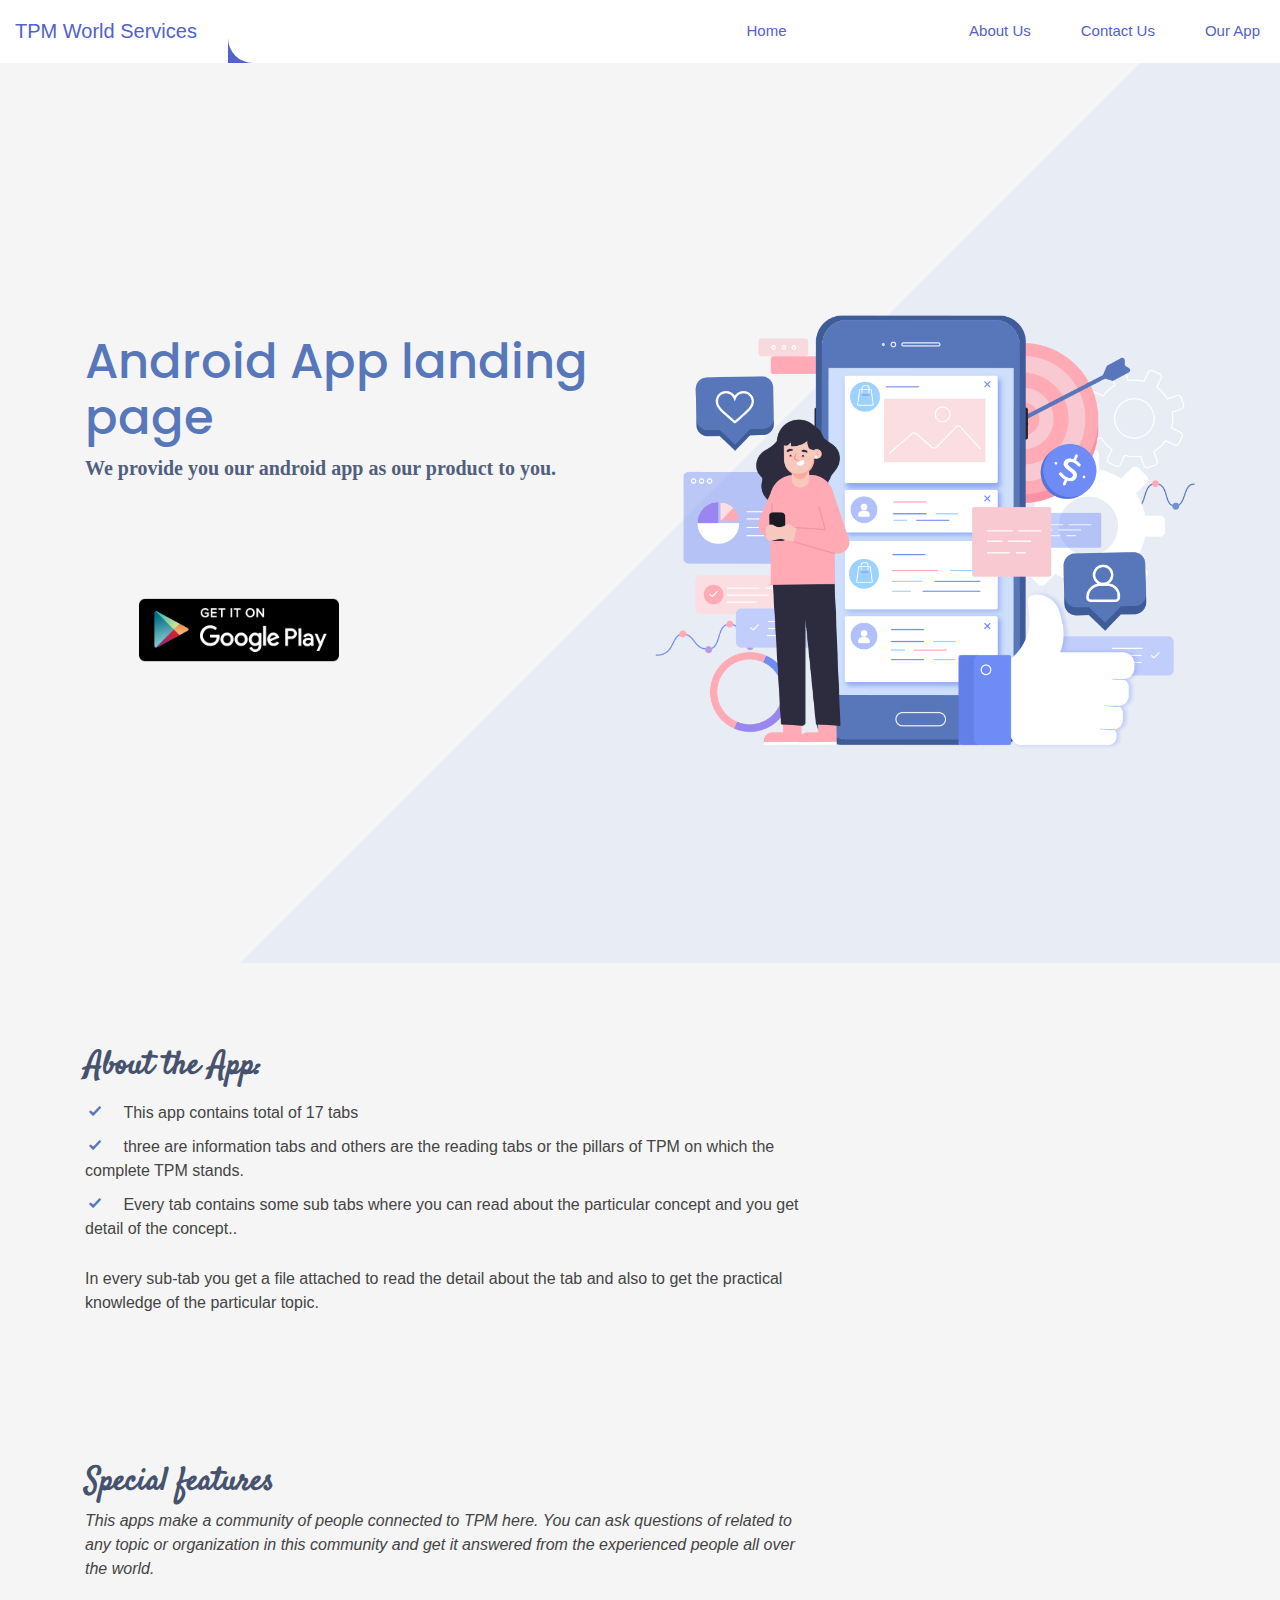
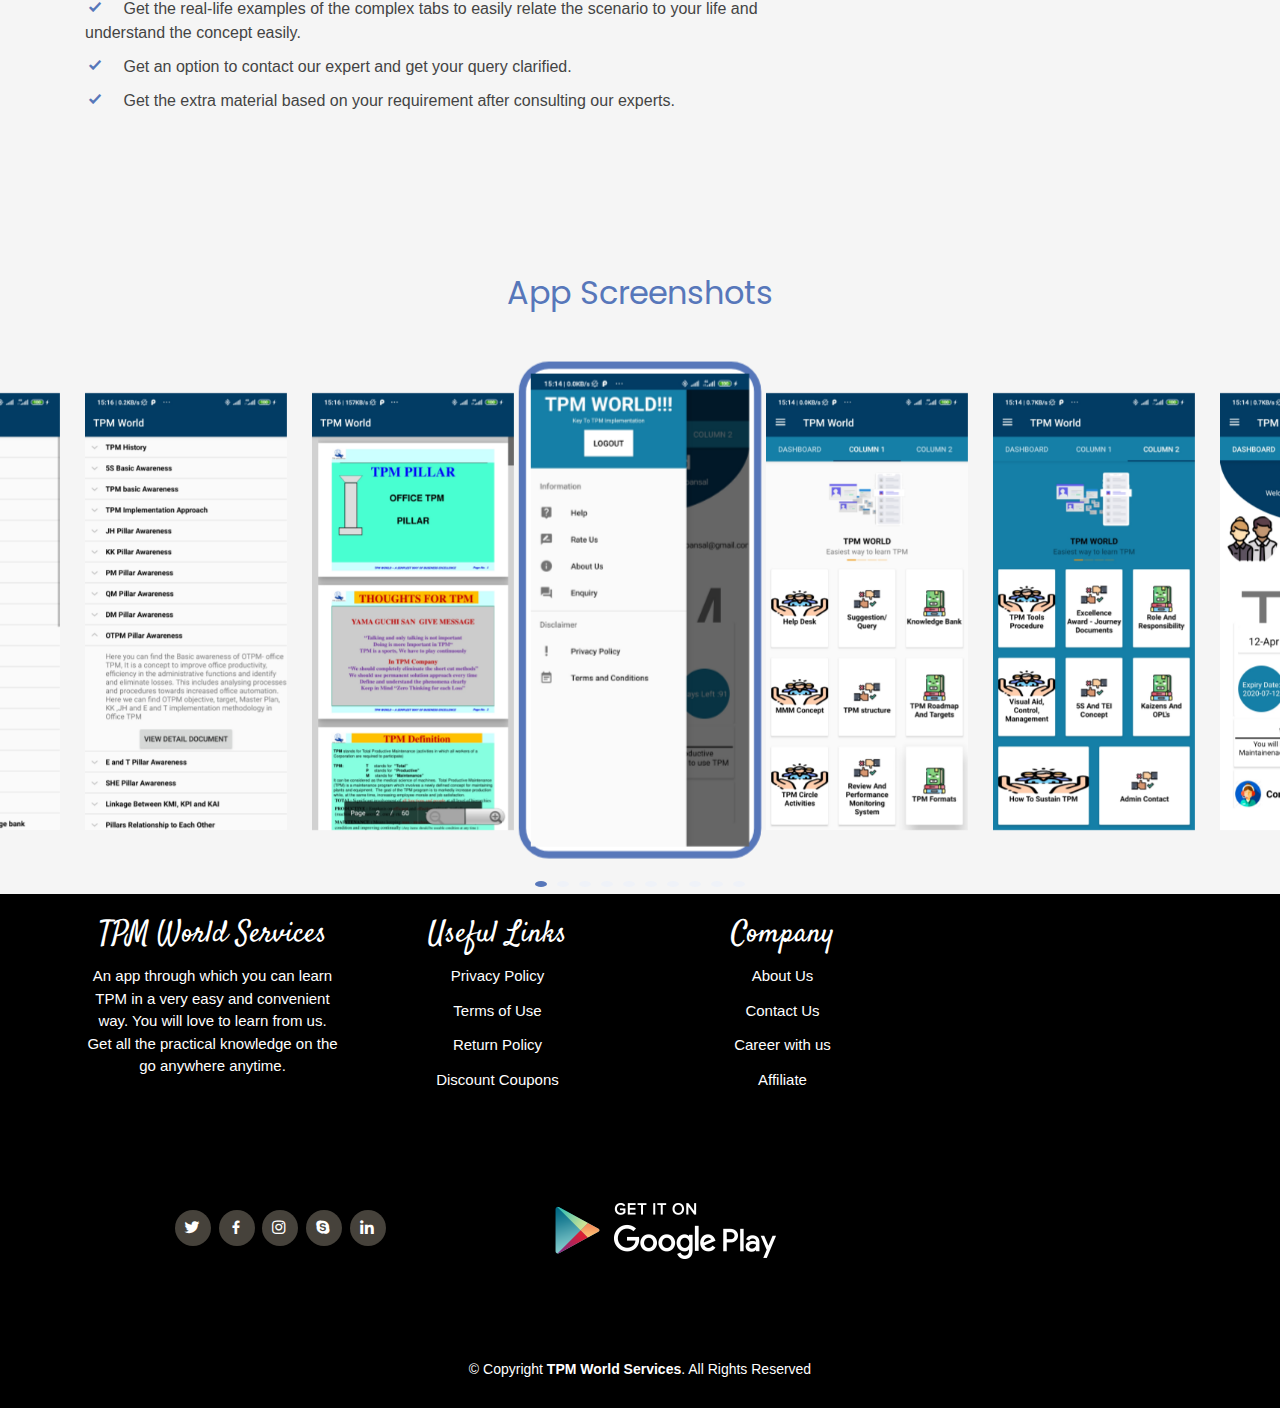
<file: android.html>
<!DOCTYPE html>
<html lang="en">

<head>
  <meta charset="utf-8">
  <meta content="width=device-width, initial-scale=1.0" name="viewport">

  <title> TPM World Services | Android</title>
  <meta content="" name="descriptison">
  <meta content="" name="keywords">

  
  <link href="assets/img/favicon.png" rel="icon">
  <link href="https://fonts.googleapis.com/css?family=Poppins:300,300i,400,400i,600,600i,700,700i|Satisfy|Comic+Neue:300,300i,400,400i,700,700i" rel="stylesheet">
  <link href="assets/vendor/bootstrap/css/bootstrap.min.css" rel="stylesheet">
  <link href="assets/vendor/icofont/icofont.min.css" rel="stylesheet">
  <link href="assets/vendor/boxicons/css/boxicons.min.css" rel="stylesheet">
  <link href="assets/vendor/animate.css/animate.min.css" rel="stylesheet">
  <link href="assets/vendor/venobox/venobox.css" rel="stylesheet">
  <link href="assets/vendor/owl.carousel/assets/owl.carousel.min.css" rel="stylesheet">

  
  <link href="assets/css/style.css" rel="stylesheet">
</head>

<body>
<nav class="navbar navbar-expand-lg navbar-mainbg">
        <a class="navbar-brand navbar-logo" href="#">TPM World Services</a>
        <button class="navbar-toggler" type="button" data-toggle="collapse" data-target="#navbarSupportedContent" aria-controls="navbarSupportedContent" aria-expanded="false" aria-label="Toggle navigation">
        <i class="fas fa-bars text-white"></i>
        </button>
        <div class="collapse navbar-collapse" id="navbarSupportedContent">
            <ul class="navbar-nav ml-auto">
                <div class="hori-selector"><div class="left"></div><div class="right"></div></div>
                <li class="nav-item">
                    <a class="nav-link" href="index.html"><i class="fas fa-tachometer-alt"></i>Home</a>
                </li>
                <li class="nav-item active">
                    <a class="nav-link" href="#specials"><i class="far fa-address-book"></i>Subscription</a>
                </li>
                <li class="nav-item">
                    <a class="nav-link" href="about.html"><i class="far fa-clone"></i>About Us</a>
                </li>
                <li class="nav-item">
                    <a class="nav-link" href="#contact"><i class="far fa-calendar-alt"></i>Contact Us</a>
                </li>
                <li class="nav-item">
                    <a class="nav-link" href="android.html"><i class="far fa-chart-bar"></i>Our App</a>
                </li>
            </ul>
        </div>
    </nav>


<section id="hero" class="d-flex align-items-center">

    <div class="container">
      <div class="row">
        <div class="col-lg-6 d-lg-flex flex-lg-column justify-content-center align-items-stretch pt-5 pt-lg-0 order-2 order-lg-1" data-aos="fade-up">
          <div>
            <h1>Android App landing page</h1>
            <h2>We provide you our android app as our product to you.
</h2>

<img class="foot_img" width="200px" src="assets/img/google-play-badge.png">

          </div>
        </div>
        <div class="col-lg-6 d-lg-flex flex-lg-column align-items-stretch order-1 order-lg-2 hero-img" data-aos="fade-up">
          <img src="assets/img/hero-img.png" class="img-fluid" alt="">
        </div>
      </div>
    </div>

  </section>
  <section id="details" class="details">
      <div class="container">

        <div class="row content">
          
          <div class="col-md-8 pt-4" data-aos="fade-up">
            <h3>About the App:</h3>
            <p class="font-italic">
              
            </p>
            <ul>
              <li><i class="icofont-check"></i> This app contains total of 17 tabs</li>
              <li><i class="icofont-check"></i>  three are
information tabs and others are the reading tabs or the pillars of TPM
on which the complete TPM stands. </li>
              <li><i class="icofont-check"></i> Every tab contains some sub tabs
where you can read about the particular concept and you get detail of
the concept..</li>
              
            </ul>
            <p>In every sub-tab you get a file attached to read the detail about the tab
and also to get the practical knowledge of the particular topic.
                   </p>
          </div>
        </div>


        <div class="row content">
          
          <div class="col-md-8 pt-5 order-2 order-md-1" data-aos="fade-up">
            <h3>Special features</h3>
            <p class="font-italic">
              This apps make a community of people connected to TPM here. You
can ask questions of related to any topic or organization in this
community and get it answered from the experienced people all over
the world.
            </p>
            
            <ul>
              <li><i class="icofont-check"></i> Get the real-life examples of the complex tabs to
easily relate the scenario to your life and understand the concept
easily.
</li>
              <li><i class="icofont-check"></i> Get an option to contact our expert and get your query
clarified. </li>
              <li><i class="icofont-check"></i> Get the extra material based on
your requirement after consulting our experts. </li>
            </ul>
          </div>
        </div>

      </div>
    </section>
	
    <section id="gallery" class="gallery">
      <div class="container">

        <div class="section-title">
          <h2>App Screenshots </h2>
          <p></p>
        </div>

        <div class="owl-carousel gallery-carousel" data-aos="fade-up">
          <a href="assets/img/ss1.jpg" class="venobox" data-gall="gallery-carousel"><img src="assets/img/ss1.jpg" alt="ss"></a>
          <a href="assets/img/ss2.jpg" class="venobox" data-gall="gallery-carousel"><img src="assets/img/ss2.jpg" alt="ss"></a>
          <a href="assets/img/ss4.jpg" class="venobox" data-gall="gallery-carousel"><img src="assets/img/ss3.jpg" alt="ss"></a>
          <a href="assets/img/ss5.jpg" class="venobox" data-gall="gallery-carousel"><img src="assets/img/ss4.jpg" alt="ss"></a>
          <a href="assets/img/ss6.jpg" class="venobox" data-gall="gallery-carousel"><img src="assets/img/ss5.jpg" alt="ss"></a>
          <a href="assets/img/ss7.jpg" class="venobox" data-gall="gallery-carousel"><img src="assets/img/ss6.jpg" alt="ss"></a>
          <a href="assets/img/ss9.jpg" class="venobox" data-gall="gallery-carousel"><img src="assets/img/ss7.jpg" alt="ss"></a>
          <a href="assets/img/ss1.jpg" class="venobox" data-gall="gallery-carousel"><img src="assets/img/ss8.jpg" alt="ss"></a>
          <a href="assets/img/ss2.jpg" class="venobox" data-gall="gallery-carousel"><img src="assets/img/ss9.jpg" alt="ss"></a>
          <a href="assets/img/ss4.jpg" class="venobox" data-gall="gallery-carousel"><img src="assets/img/ss10.jpg" alt="ss"></a>
          
        </div>

      </div>
    </section>
	
	
  <footer id="footer">
    <div class="container">
	 <div class="row">
	 <div></div>
	 <div class="col-md-3 text-white">
            <h1>TPM World Services</h1>
            <p>An app through which you can learn TPM in a very easy and convenient
way. You will love to learn from us. Get all the practical knowledge on
the go anywhere anytime. </p>
            
          </div>

          <div class="col-md-3 text-white">
            <h1>Useful Links</h1>
            <p>Privacy Policy</p>
            <p>Terms of Use</p>
            <p>Return Policy</p>
            <p>Discount Coupons</p>
          </div>
          <div class="col-md-3 text-white">
            <h1>Company</h1>
            <p>About Us</p>
            <p>Contact Us</p>
            <p>Career with us</p>
            <p>Affiliate</p>
          </div>
		  <div class="col-md-3 text-white">
		  <div id="googleMap" style="width:50%;height:50px;"><iframe src="https://www.google.com/maps/embed?pb=!1m18!1m12!1m3!1d3507.628872016539!2d77.01544431541342!3d28.460601982485983!2m3!1f0!2f0!3f0!3m2!1i1024!2i768!4f13.1!3m3!1m2!1s0x390d182e9f776a53%3A0x8bf8bb950b176a1c!2s286%2F21%2C%20Gali%20Number%204%2C%20Madanpuri%2C%20Sector%207%2C%20Gurugram%2C%20Haryana%20122001!5e0!3m2!1sen!2sin!4v1592939084031!5m2!1sen!2sin" width="593" height="337" frameborder="0" style="border:0;" allowfullscreen="" aria-hidden="false" tabindex="0"></iframe></div>
          </div>
         
        </div>
    
      
      <div class="social-links">
        <a href="#" class="twitter"><i class="bx bxl-twitter"></i></a>
        <a href="#" class="facebook"><i class="bx bxl-facebook"></i></a>
        <a href="#" class="instagram"><i class="bx bxl-instagram"></i></a>
        <a href="#" class="google-plus"><i class="bx bxl-skype"></i></a>
        <a href="#" class="linkedin"><i class="bx bxl-linkedin"></i></a>
		<img class="foot_img" src="assets/img/google-play-badge.png">
      </div>
	  


      <div class="copyright">
        &copy; Copyright <strong><span>TPM World Services</span></strong>. All Rights Reserved
      </div>
      
        
      
    </div>
  </footer>


  <a href="#" class="back-to-top"><i class="icofont-simple-up"></i></a>
  <script src="assets/vendor/jquery/jquery.min.js"></script>
  <script src="assets/vendor/bootstrap/js/bootstrap.bundle.min.js"></script>
  <script src="assets/vendor/jquery.easing/jquery.easing.min.js"></script>
  <script src="assets/vendor/php-email-form/validate.js"></script>
  <script src="assets/vendor/jquery-sticky/jquery.sticky.js"></script>
  <script src="assets/vendor/isotope-layout/isotope.pkgd.min.js"></script>
  <script src="assets/vendor/venobox/venobox.min.js"></script>
  <script src="assets/vendor/owl.carousel/owl.carousel.min.js"></script>

  <!-- Template Main JS File -->
  <script src="assets/js/main.js"></script>

</body>

</html>
</file>
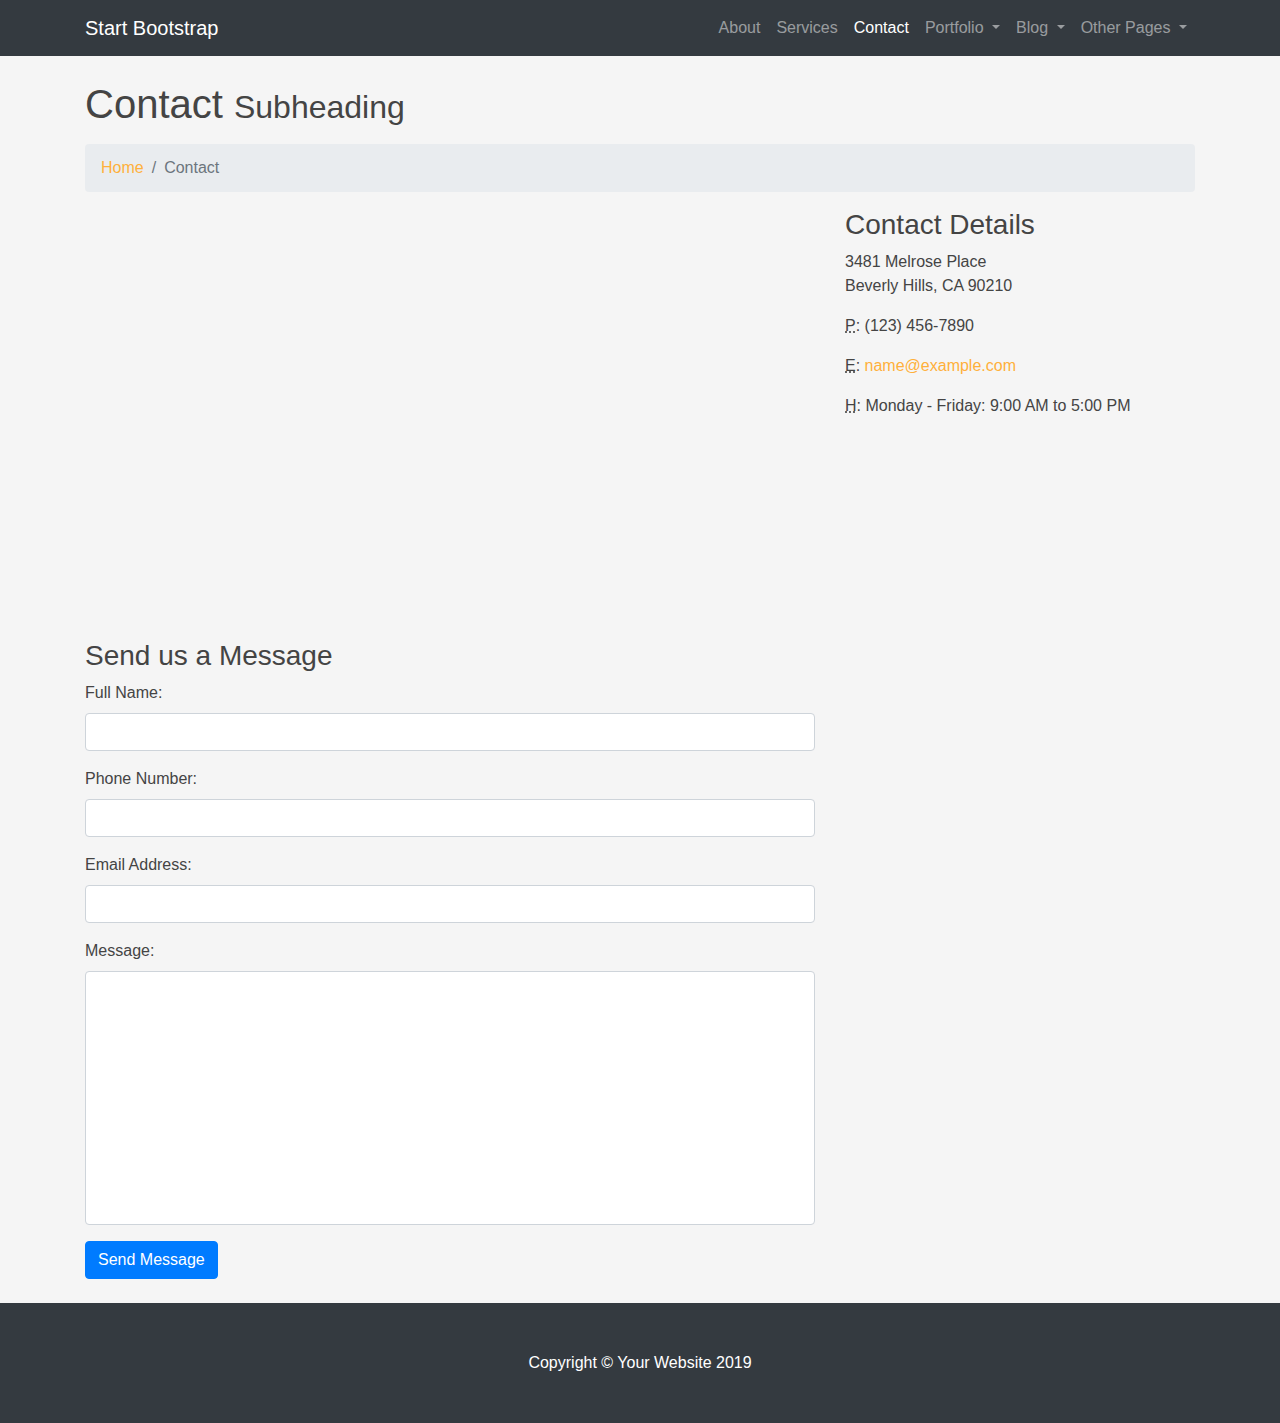
<file: contact.html>
<!DOCTYPE html>
<html lang="en">

<head>

  <meta charset="utf-8">
  <meta name="viewport" content="width=device-width, initial-scale=1, shrink-to-fit=no">
  <meta name="description" content="">
  <meta name="author" content="">

  <title>Modern Business - Start Bootstrap Template</title>

  <!-- Bootstrap core CSS -->
  <link href="vendor/bootstrap/css/bootstrap.min.css" rel="stylesheet">

  <!-- Custom styles for this template -->
  <link href="css/modern-business.css" rel="stylesheet">

</head>

<body>

  <!-- Navigation -->
  <nav class="navbar fixed-top navbar-expand-lg navbar-dark bg-dark fixed-top">
    <div class="container">
      <a class="navbar-brand" href="index.html">Start Bootstrap</a>
      <button class="navbar-toggler navbar-toggler-right" type="button" data-toggle="collapse" data-target="#navbarResponsive" aria-controls="navbarResponsive" aria-expanded="false" aria-label="Toggle navigation">
        <span class="navbar-toggler-icon"></span>
      </button>
      <div class="collapse navbar-collapse" id="navbarResponsive">
        <ul class="navbar-nav ml-auto">
          <li class="nav-item">
            <a class="nav-link" href="about.html">About</a>
          </li>
          <li class="nav-item">
            <a class="nav-link" href="services.html">Services</a>
          </li>
          <li class="nav-item active">
            <a class="nav-link" href="contact.html">Contact</a>
          </li>
          <li class="nav-item dropdown">
            <a class="nav-link dropdown-toggle" href="#" id="navbarDropdownPortfolio" data-toggle="dropdown" aria-haspopup="true" aria-expanded="false">
              Portfolio
            </a>
            <div class="dropdown-menu dropdown-menu-right" aria-labelledby="navbarDropdownPortfolio">
              <a class="dropdown-item" href="portfolio-1-col.html">1 Column Portfolio</a>
              <a class="dropdown-item" href="portfolio-2-col.html">2 Column Portfolio</a>
              <a class="dropdown-item" href="portfolio-3-col.html">3 Column Portfolio</a>
              <a class="dropdown-item" href="portfolio-4-col.html">4 Column Portfolio</a>
              <a class="dropdown-item" href="portfolio-item.html">Single Portfolio Item</a>
            </div>
          </li>
          <li class="nav-item dropdown">
            <a class="nav-link dropdown-toggle" href="#" id="navbarDropdownBlog" data-toggle="dropdown" aria-haspopup="true" aria-expanded="false">
              Blog
            </a>
            <div class="dropdown-menu dropdown-menu-right" aria-labelledby="navbarDropdownBlog">
              <a class="dropdown-item" href="blog-home-1.html">Blog Home 1</a>
              <a class="dropdown-item" href="blog-home-2.html">Blog Home 2</a>
              <a class="dropdown-item" href="blog-post.html">Blog Post</a>
            </div>
          </li>
          <li class="nav-item dropdown">
            <a class="nav-link dropdown-toggle" href="#" id="navbarDropdownBlog" data-toggle="dropdown" aria-haspopup="true" aria-expanded="false">
              Other Pages
            </a>
            <div class="dropdown-menu dropdown-menu-right" aria-labelledby="navbarDropdownBlog">
              <a class="dropdown-item" href="full-width.html">Full Width Page</a>
              <a class="dropdown-item" href="sidebar.html">Sidebar Page</a>
              <a class="dropdown-item" href="faq.html">FAQ</a>
              <a class="dropdown-item" href="404.html">404</a>
              <a class="dropdown-item" href="pricing.html">Pricing Table</a>
            </div>
          </li>
        </ul>
      </div>
    </div>
  </nav>

  <!-- Page Content -->
  <div class="container">

    <!-- Page Heading/Breadcrumbs -->
    <h1 class="mt-4 mb-3">Contact
      <small>Subheading</small>
    </h1>

    <ol class="breadcrumb">
      <li class="breadcrumb-item">
        <a href="index.html">Home</a>
      </li>
      <li class="breadcrumb-item active">Contact</li>
    </ol>

    <!-- Content Row -->
    <div class="row">
      <!-- Map Column -->
      <div class="col-lg-8 mb-4">
        <!-- Embedded Google Map -->
        <iframe width="100%" height="400px" frameborder="0" scrolling="no" marginheight="0" marginwidth="0" src="http://maps.google.com/maps?hl=en&amp;ie=UTF8&amp;ll=37.0625,-95.677068&amp;spn=56.506174,79.013672&amp;t=m&amp;z=4&amp;output=embed"></iframe>
      </div>
      <!-- Contact Details Column -->
      <div class="col-lg-4 mb-4">
        <h3>Contact Details</h3>
        <p>
          3481 Melrose Place
          <br>Beverly Hills, CA 90210
          <br>
        </p>
        <p>
          <abbr title="Phone">P</abbr>: (123) 456-7890
        </p>
        <p>
          <abbr title="Email">E</abbr>:
          <a href="mailto:name@example.com">name@example.com
          </a>
        </p>
        <p>
          <abbr title="Hours">H</abbr>: Monday - Friday: 9:00 AM to 5:00 PM
        </p>
      </div>
    </div>
    <!-- /.row -->

    <!-- Contact Form -->
    <!-- In order to set the email address and subject line for the contact form go to the bin/contact_me.php file. -->
    <div class="row">
      <div class="col-lg-8 mb-4">
        <h3>Send us a Message</h3>
        <form name="sentMessage" id="contactForm" novalidate>
          <div class="control-group form-group">
            <div class="controls">
              <label>Full Name:</label>
              <input type="text" class="form-control" id="name" required data-validation-required-message="Please enter your name.">
              <p class="help-block"></p>
            </div>
          </div>
          <div class="control-group form-group">
            <div class="controls">
              <label>Phone Number:</label>
              <input type="tel" class="form-control" id="phone" required data-validation-required-message="Please enter your phone number.">
            </div>
          </div>
          <div class="control-group form-group">
            <div class="controls">
              <label>Email Address:</label>
              <input type="email" class="form-control" id="email" required data-validation-required-message="Please enter your email address.">
            </div>
          </div>
          <div class="control-group form-group">
            <div class="controls">
              <label>Message:</label>
              <textarea rows="10" cols="100" class="form-control" id="message" required data-validation-required-message="Please enter your message" maxlength="999" style="resize:none"></textarea>
            </div>
          </div>
          <div id="success"></div>
          <!-- For success/fail messages -->
          <button type="submit" class="btn btn-primary" id="sendMessageButton">Send Message</button>
        </form>
      </div>

    </div>
    <!-- /.row -->

  </div>
  <!-- /.container -->

  <!-- Footer -->
  <footer class="py-5 bg-dark">
    <div class="container">
      <p class="m-0 text-center text-white">Copyright &copy; Your Website 2019</p>
    </div>
    <!-- /.container -->
  </footer>

  <!-- Bootstrap core JavaScript -->
  <script src="vendor/jquery/jquery.min.js"></script>
  <script src="vendor/bootstrap/js/bootstrap.bundle.min.js"></script>

  <!-- Contact form JavaScript -->
  <!-- Do not edit these files! In order to set the email address and subject line for the contact form go to the bin/contact_me.php file. -->
  <script src="js/jqBootstrapValidation.js"></script>
  <script src="js/contact_me.js"></script>

</body>

</html>
</file>
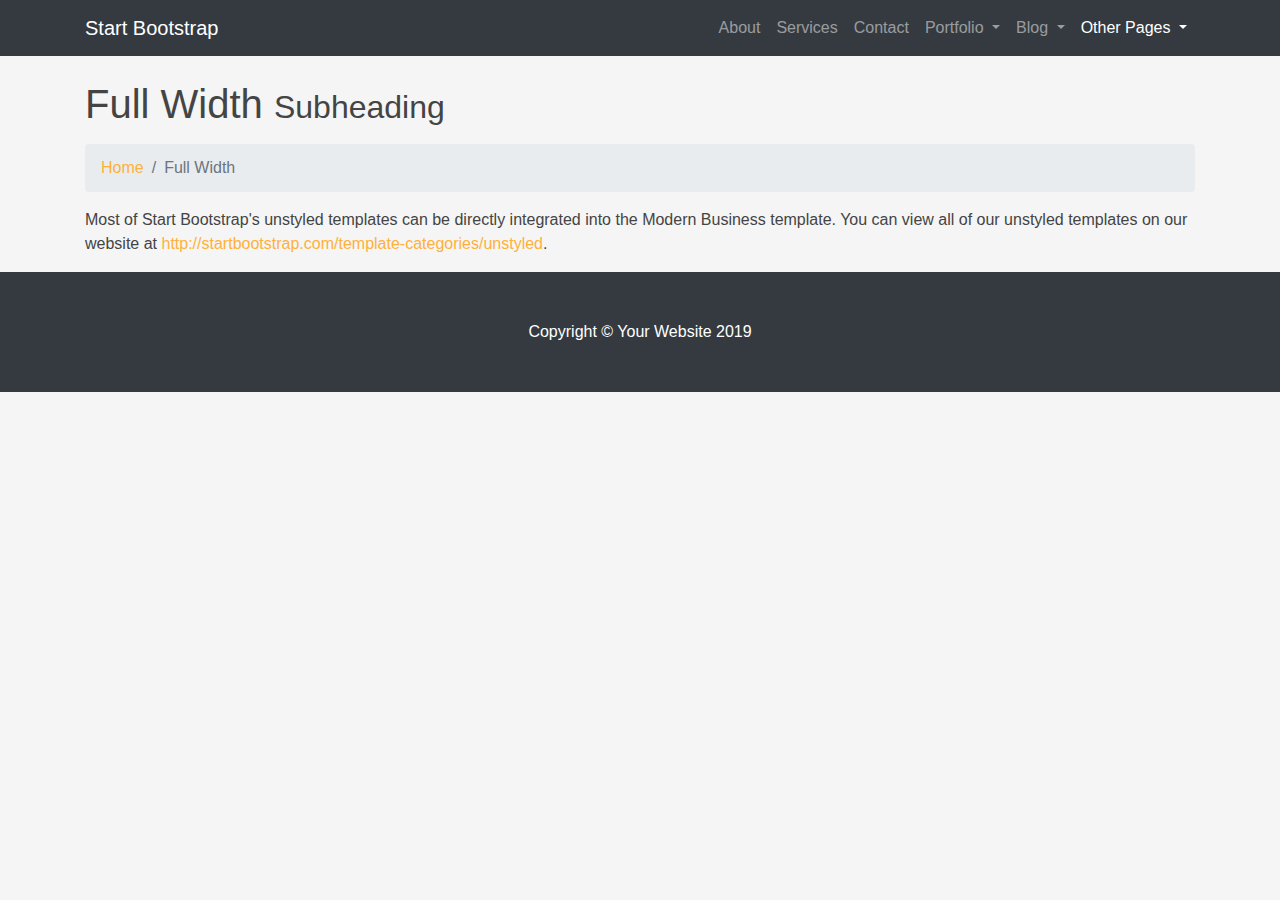
<file: full-width.html>
<!DOCTYPE html>
<html lang="en">

<head>

  <meta charset="utf-8">
  <meta name="viewport" content="width=device-width, initial-scale=1, shrink-to-fit=no">
  <meta name="description" content="">
  <meta name="author" content="">

  <title>Modern Business - Start Bootstrap Template</title>

  <!-- Bootstrap core CSS -->
  <link href="vendor/bootstrap/css/bootstrap.min.css" rel="stylesheet">

  <!-- Custom styles for this template -->
  <link href="css/modern-business.css" rel="stylesheet">

</head>

<body>

  <!-- Navigation -->
  <nav class="navbar fixed-top navbar-expand-lg navbar-dark bg-dark fixed-top">
    <div class="container">
      <a class="navbar-brand" href="index.html">Start Bootstrap</a>
      <button class="navbar-toggler navbar-toggler-right" type="button" data-toggle="collapse" data-target="#navbarResponsive" aria-controls="navbarResponsive" aria-expanded="false" aria-label="Toggle navigation">
        <span class="navbar-toggler-icon"></span>
      </button>
      <div class="collapse navbar-collapse" id="navbarResponsive">
        <ul class="navbar-nav ml-auto">
          <li class="nav-item">
            <a class="nav-link" href="about.html">About</a>
          </li>
          <li class="nav-item">
            <a class="nav-link" href="services.html">Services</a>
          </li>
          <li class="nav-item">
            <a class="nav-link" href="contact.html">Contact</a>
          </li>
          <li class="nav-item dropdown">
            <a class="nav-link dropdown-toggle" href="#" id="navbarDropdownPortfolio" data-toggle="dropdown" aria-haspopup="true" aria-expanded="false">
              Portfolio
            </a>
            <div class="dropdown-menu dropdown-menu-right" aria-labelledby="navbarDropdownPortfolio">
              <a class="dropdown-item" href="portfolio-1-col.html">1 Column Portfolio</a>
              <a class="dropdown-item" href="portfolio-2-col.html">2 Column Portfolio</a>
              <a class="dropdown-item" href="portfolio-3-col.html">3 Column Portfolio</a>
              <a class="dropdown-item" href="portfolio-4-col.html">4 Column Portfolio</a>
              <a class="dropdown-item" href="portfolio-item.html">Single Portfolio Item</a>
            </div>
          </li>
          <li class="nav-item dropdown">
            <a class="nav-link dropdown-toggle" href="#" id="navbarDropdownBlog" data-toggle="dropdown" aria-haspopup="true" aria-expanded="false">
              Blog
            </a>
            <div class="dropdown-menu dropdown-menu-right" aria-labelledby="navbarDropdownBlog">
              <a class="dropdown-item" href="blog-home-1.html">Blog Home 1</a>
              <a class="dropdown-item" href="blog-home-2.html">Blog Home 2</a>
              <a class="dropdown-item" href="blog-post.html">Blog Post</a>
            </div>
          </li>
          <li class="nav-item active dropdown">
            <a class="nav-link dropdown-toggle" href="#" id="navbarDropdownBlog" data-toggle="dropdown" aria-haspopup="true" aria-expanded="false">
              Other Pages
            </a>
            <div class="dropdown-menu dropdown-menu-right" aria-labelledby="navbarDropdownBlog">
              <a class="dropdown-item active" href="full-width.html">Full Width Page</a>
              <a class="dropdown-item" href="sidebar.html">Sidebar Page</a>
              <a class="dropdown-item" href="faq.html">FAQ</a>
              <a class="dropdown-item" href="404.html">404</a>
              <a class="dropdown-item" href="pricing.html">Pricing Table</a>
            </div>
          </li>
        </ul>
      </div>
    </div>
  </nav>

  <!-- Page Content -->
  <div class="container">

    <!-- Page Heading/Breadcrumbs -->
    <h1 class="mt-4 mb-3">Full Width
      <small>Subheading</small>
    </h1>

    <ol class="breadcrumb">
      <li class="breadcrumb-item">
        <a href="index.html">Home</a>
      </li>
      <li class="breadcrumb-item active">Full Width</li>
    </ol>

    <p>Most of Start Bootstrap's unstyled templates can be directly integrated into the Modern Business template. You can view all of our unstyled templates on our website at
      <a href="http://startbootstrap.com/template-categories/unstyled">http://startbootstrap.com/template-categories/unstyled</a>.</p>

  </div>
  <!-- /.container -->

  <!-- Footer -->
  <footer class="py-5 bg-dark">
    <div class="container">
      <p class="m-0 text-center text-white">Copyright &copy; Your Website 2019</p>
    </div>
    <!-- /.container -->
  </footer>

  <!-- Bootstrap core JavaScript -->
  <script src="vendor/jquery/jquery.min.js"></script>
  <script src="vendor/bootstrap/js/bootstrap.bundle.min.js"></script>

</body>

</html>
</file>
<file: assets/vendor/venobox/venobox.css>
/* ------ venobox.css --------*/
.vbox-overlay *, .vbox-overlay *:before, .vbox-overlay *:after{
    -webkit-backface-visibility: hidden;
    -webkit-box-sizing:border-box;
    -moz-box-sizing:border-box;
    box-sizing:border-box;
}
.vbox-overlay * { 
    -webkit-backface-visibility: visible;
    backface-visibility: visible;
}
.vbox-overlay{
    display: -webkit-flex;
    display: flex;
    -webkit-flex-direction: column;
    flex-direction: column;
    -webkit-justify-content: center;
    justify-content: center;
    -webkit-align-items: center;
    align-items: center;
    position: fixed;
    left: 0;
    top: 0;
    bottom: 0;
    right: 0;
    z-index: 999999;
}

/* ----- navigation ----- */
.vbox-title{
    width: 100%;
    height: 40px;
    float: left;
    text-align: center;
    line-height: 28px;
    font-size: 12px;
    padding: 6px 50px;
    overflow: hidden;
    position: fixed;
    display: none;
    left: 0;
    z-index: 89;
}
.vbox-close{
    cursor: pointer;
    position: fixed;
    top: -1px;
    right: 0;
    width: 50px;
    height: 40px;
    padding: 6px;
    display: block;
    background-position:10px center;
    overflow: hidden;
    font-size: 24px;
    line-height: 1;
    text-align: center;
    z-index: 99;
}
.vbox-left{
    cursor: pointer;
    position: fixed;
    left: 0;
    height: 40px;
    overflow: hidden;
    line-height: 28px;
    font-size: 12px;
    z-index: 99;
    display: flex;
    align-items:center;
}
.vbox-num{
    display: inline-block;
    margin: 6px 0 6px 15px;
}
/* ----- Social share ----- */
.vbox-share{
    line-height: 28px;
    font-size: 12px;
    overflow: hidden;
    position: fixed;
    left: 0;
    z-index: 98;
    display: flex;
    align-items:center;
    justify-content: center;
    width: 100%;
    text-align: center;
}
.vbox-share svg{
    max-height: 28px;
    width: 28px;
    z-index: 10;
    margin-left: 12px;
    margin-top: 6px;
    margin-bottom: 6px;
    vertical-align: middle;
}


/* ----- navigation ARROWS ----- */
.vbox-next, .vbox-prev{
    position: fixed;
    top: 50%;
    margin-top: -15px;
    overflow: hidden;
    cursor: pointer;
    display: block;
    width: 45px;
    height: 45px;
    z-index: 99;
}
.vbox-next span, .vbox-prev span{
    position: relative;
    width: 20px;
    height: 20px;
    border: 2px solid transparent;
    border-top-color: #B6B6B6;
    border-right-color: #B6B6B6;
    text-indent: -100px;
    position: absolute;
    top: 8px;
    display: block;
}
.vbox-prev{
    left: 15px;
}
.vbox-next{
    right: 15px;
}
.vbox-prev span{
    left: 10px;
    -ms-transform: rotate(-135deg);
    -webkit-transform: rotate(-135deg);
    transform: rotate(-135deg);
}
.vbox-next span{
    -ms-transform: rotate(45deg);
    -webkit-transform: rotate(45deg);
    transform: rotate(45deg);
    right: 10px;
}
/* ------- inline window ------ */
.vbox-inline{
    width: 420px;
    height: 315px;
    height: 70vh;
    padding: 10px;
    background: #fff;
    margin: 0 auto;
    overflow: auto;
    text-align: left;
}
/* ------- Video & iFrames window ------ */
.venoframe{
    max-width: 100%;
    width: 100%;
    border: none;
    width: 100%;
    height: 260px;
    height: 70vh;
}
.venoframe.vbvid{
    height: 260px;
}
@media (min-width: 768px) {
    .venoframe, .vbox-inline{
        width: 90%;
        height: 360px;
        height: 70vh;
    }
    .venoframe.vbvid{
        width: 640px;
        height: 360px;
    }
}
@media (min-width: 992px) {
    .venoframe, .vbox-inline{
        max-width: 1200px;
        width: 80%;
        height: 540px;
        height: 70vh;
    }
    .venoframe.vbvid{
        width: 960px;
        height: 540px;
    }
}
/* 
Please do NOT edit this part! 
or at least read this note: http://i.imgur.com/7C0ws9e.gif
*/
.vbox-open{
    overflow: hidden;
}
.vbox-container{
    position: absolute;
    left: 0;
    right: 0;
    top: 0;
    bottom: 0;
    overflow-x: hidden;
    overflow-y: scroll;
    overflow-scrolling: touch;
    -webkit-overflow-scrolling: touch;
    z-index: 20;
    max-height: 100%;

}

.vbox-content{
    text-align: center;
    float: left;
    width: 100%;
    position: relative;
    overflow: hidden;
    padding: 20px 4%;
}
.vbox-container img{
    max-width: 100%;
    height: auto;
}
.vbox-figlio{
    box-shadow: 0 0 12px rgba(0,0,0,0.19), 0 6px 6px rgba(0,0,0,0.23);
    max-width: 100%;
    text-align: initial;
}
img.vbox-figlio{
    -webkit-user-select: none;
-khtml-user-select: none;
-moz-user-select: none;
-o-user-select: none;
user-select: none;
}
.vbox-content.swipe-left{
    margin-left: -200px !important;
}
.vbox-content.swipe-right{
    margin-left: 200px !important;
}
.vbox-animated{
    webkit-transition: margin 300ms ease-out;
    transition: margin 300ms ease-out;
}

/* ---------- preloader ----------
 * SPINKIT 
 * http://tobiasahlin.com/spinkit/
-------------------------------- */
.sk-double-bounce,.sk-rotating-plane{width:40px;height:40px;margin:40px auto}.sk-rotating-plane{background-color:#333;-webkit-animation:sk-rotatePlane 1.2s infinite ease-in-out;animation:sk-rotatePlane 1.2s infinite ease-in-out}@-webkit-keyframes sk-rotatePlane{0%{-webkit-transform:perspective(120px) rotateX(0) rotateY(0);transform:perspective(120px) rotateX(0) rotateY(0)}50%{-webkit-transform:perspective(120px) rotateX(-180.1deg) rotateY(0);transform:perspective(120px) rotateX(-180.1deg) rotateY(0)}100%{-webkit-transform:perspective(120px) rotateX(-180deg) rotateY(-179.9deg);transform:perspective(120px) rotateX(-180deg) rotateY(-179.9deg)}}@keyframes sk-rotatePlane{0%{-webkit-transform:perspective(120px) rotateX(0) rotateY(0);transform:perspective(120px) rotateX(0) rotateY(0)}50%{-webkit-transform:perspective(120px) rotateX(-180.1deg) rotateY(0);transform:perspective(120px) rotateX(-180.1deg) rotateY(0)}100%{-webkit-transform:perspective(120px) rotateX(-180deg) rotateY(-179.9deg);transform:perspective(120px) rotateX(-180deg) rotateY(-179.9deg)}}.sk-double-bounce{position:relative}.sk-double-bounce .sk-child{width:100%;height:100%;border-radius:50%;background-color:#333;opacity:.6;position:absolute;top:0;left:0;-webkit-animation:sk-doubleBounce 2s infinite ease-in-out;animation:sk-doubleBounce 2s infinite ease-in-out}.sk-chasing-dots .sk-child,.sk-spinner-pulse,.sk-three-bounce .sk-child{background-color:#333;border-radius:100%}.sk-double-bounce .sk-double-bounce2{-webkit-animation-delay:-1s;animation-delay:-1s}@-webkit-keyframes sk-doubleBounce{0%,100%{-webkit-transform:scale(0);transform:scale(0)}50%{-webkit-transform:scale(1);transform:scale(1)}}@keyframes sk-doubleBounce{0%,100%{-webkit-transform:scale(0);transform:scale(0)}50%{-webkit-transform:scale(1);transform:scale(1)}}.sk-wave{margin:40px auto;width:50px;height:40px;text-align:center;font-size:10px}.sk-wave .sk-rect{background-color:#333;height:100%;width:6px;display:inline-block;-webkit-animation:sk-waveStretchDelay 1.2s infinite ease-in-out;animation:sk-waveStretchDelay 1.2s infinite ease-in-out}.sk-wave .sk-rect1{-webkit-animation-delay:-1.2s;animation-delay:-1.2s}.sk-wave .sk-rect2{-webkit-animation-delay:-1.1s;animation-delay:-1.1s}.sk-wave .sk-rect3{-webkit-animation-delay:-1s;animation-delay:-1s}.sk-wave .sk-rect4{-webkit-animation-delay:-.9s;animation-delay:-.9s}.sk-wave .sk-rect5{-webkit-animation-delay:-.8s;animation-delay:-.8s}@-webkit-keyframes sk-waveStretchDelay{0%,100%,40%{-webkit-transform:scaleY(.4);transform:scaleY(.4)}20%{-webkit-transform:scaleY(1);transform:scaleY(1)}}@keyframes sk-waveStretchDelay{0%,100%,40%{-webkit-transform:scaleY(.4);transform:scaleY(.4)}20%{-webkit-transform:scaleY(1);transform:scaleY(1)}}.sk-wandering-cubes{margin:40px auto;width:40px;height:40px;position:relative}.sk-wandering-cubes .sk-cube{background-color:#333;width:10px;height:10px;position:absolute;top:0;left:0;-webkit-animation:sk-wanderingCube 1.8s ease-in-out -1.8s infinite both;animation:sk-wanderingCube 1.8s ease-in-out -1.8s infinite both}.sk-chasing-dots,.sk-spinner-pulse{width:40px;height:40px;margin:40px auto}.sk-wandering-cubes .sk-cube2{-webkit-animation-delay:-.9s;animation-delay:-.9s}@-webkit-keyframes sk-wanderingCube{0%{-webkit-transform:rotate(0);transform:rotate(0)}25%{-webkit-transform:translateX(30px) rotate(-90deg) scale(.5);transform:translateX(30px) rotate(-90deg) scale(.5)}50%{-webkit-transform:translateX(30px) translateY(30px) rotate(-179deg);transform:translateX(30px) translateY(30px) rotate(-179deg)}50.1%{-webkit-transform:translateX(30px) translateY(30px) rotate(-180deg);transform:translateX(30px) translateY(30px) rotate(-180deg)}75%{-webkit-transform:translateX(0) translateY(30px) rotate(-270deg) scale(.5);transform:translateX(0) translateY(30px) rotate(-270deg) scale(.5)}100%{-webkit-transform:rotate(-360deg);transform:rotate(-360deg)}}@keyframes sk-wanderingCube{0%{-webkit-transform:rotate(0);transform:rotate(0)}25%{-webkit-transform:translateX(30px) rotate(-90deg) scale(.5);transform:translateX(30px) rotate(-90deg) scale(.5)}50%{-webkit-transform:translateX(30px) translateY(30px) rotate(-179deg);transform:translateX(30px) translateY(30px) rotate(-179deg)}50.1%{-webkit-transform:translateX(30px) translateY(30px) rotate(-180deg);transform:translateX(30px) translateY(30px) rotate(-180deg)}75%{-webkit-transform:translateX(0) translateY(30px) rotate(-270deg) scale(.5);transform:translateX(0) translateY(30px) rotate(-270deg) scale(.5)}100%{-webkit-transform:rotate(-360deg);transform:rotate(-360deg)}}.sk-spinner-pulse{-webkit-animation:sk-pulseScaleOut 1s infinite ease-in-out;animation:sk-pulseScaleOut 1s infinite ease-in-out}@-webkit-keyframes sk-pulseScaleOut{0%{-webkit-transform:scale(0);transform:scale(0)}100%{-webkit-transform:scale(1);transform:scale(1);opacity:0}}@keyframes sk-pulseScaleOut{0%{-webkit-transform:scale(0);transform:scale(0)}100%{-webkit-transform:scale(1);transform:scale(1);opacity:0}}.sk-chasing-dots{position:relative;text-align:center;-webkit-animation:sk-chasingDotsRotate 2s infinite linear;animation:sk-chasingDotsRotate 2s infinite linear}.sk-chasing-dots .sk-child{width:60%;height:60%;display:inline-block;position:absolute;top:0;-webkit-animation:sk-chasingDotsBounce 2s infinite ease-in-out;animation:sk-chasingDotsBounce 2s infinite ease-in-out}.sk-chasing-dots .sk-dot2{top:auto;bottom:0;-webkit-animation-delay:-1s;animation-delay:-1s}@-webkit-keyframes sk-chasingDotsRotate{100%{-webkit-transform:rotate(360deg);transform:rotate(360deg)}}@keyframes sk-chasingDotsRotate{100%{-webkit-transform:rotate(360deg);transform:rotate(360deg)}}@-webkit-keyframes sk-chasingDotsBounce{0%,100%{-webkit-transform:scale(0);transform:scale(0)}50%{-webkit-transform:scale(1);transform:scale(1)}}@keyframes sk-chasingDotsBounce{0%,100%{-webkit-transform:scale(0);transform:scale(0)}50%{-webkit-transform:scale(1);transform:scale(1)}}.sk-three-bounce{margin:40px auto;width:80px;text-align:center}.sk-three-bounce .sk-child{width:20px;height:20px;display:inline-block;-webkit-animation:sk-three-bounce 1.4s ease-in-out 0s infinite both;animation:sk-three-bounce 1.4s ease-in-out 0s infinite both}.sk-circle .sk-child:before,.sk-fading-circle .sk-circle:before{display:block;border-radius:100%;content:'';background-color:#333}.sk-three-bounce .sk-bounce1{-webkit-animation-delay:-.32s;animation-delay:-.32s}.sk-three-bounce .sk-bounce2{-webkit-animation-delay:-.16s;animation-delay:-.16s}@-webkit-keyframes sk-three-bounce{0%,100%,80%{-webkit-transform:scale(0);transform:scale(0)}40%{-webkit-transform:scale(1);transform:scale(1)}}@keyframes sk-three-bounce{0%,100%,80%{-webkit-transform:scale(0);transform:scale(0)}40%{-webkit-transform:scale(1);transform:scale(1)}}.sk-circle{margin:40px auto;width:40px;height:40px;position:relative}.sk-circle .sk-child{width:100%;height:100%;position:absolute;left:0;top:0}.sk-circle .sk-child:before{margin:0 auto;width:15%;height:15%;-webkit-animation:sk-circleBounceDelay 1.2s infinite ease-in-out both;animation:sk-circleBounceDelay 1.2s infinite ease-in-out both}.sk-circle .sk-circle2{-webkit-transform:rotate(30deg);-ms-transform:rotate(30deg);transform:rotate(30deg)}.sk-circle .sk-circle3{-webkit-transform:rotate(60deg);-ms-transform:rotate(60deg);transform:rotate(60deg)}.sk-circle .sk-circle4{-webkit-transform:rotate(90deg);-ms-transform:rotate(90deg);transform:rotate(90deg)}.sk-circle .sk-circle5{-webkit-transform:rotate(120deg);-ms-transform:rotate(120deg);transform:rotate(120deg)}.sk-circle .sk-circle6{-webkit-transform:rotate(150deg);-ms-transform:rotate(150deg);transform:rotate(150deg)}.sk-circle .sk-circle7{-webkit-transform:rotate(180deg);-ms-transform:rotate(180deg);transform:rotate(180deg)}.sk-circle .sk-circle8{-webkit-transform:rotate(210deg);-ms-transform:rotate(210deg);transform:rotate(210deg)}.sk-circle .sk-circle9{-webkit-transform:rotate(240deg);-ms-transform:rotate(240deg);transform:rotate(240deg)}.sk-circle .sk-circle10{-webkit-transform:rotate(270deg);-ms-transform:rotate(270deg);transform:rotate(270deg)}.sk-circle .sk-circle11{-webkit-transform:rotate(300deg);-ms-transform:rotate(300deg);transform:rotate(300deg)}.sk-circle .sk-circle12{-webkit-transform:rotate(330deg);-ms-transform:rotate(330deg);transform:rotate(330deg)}.sk-circle .sk-circle2:before{-webkit-animation-delay:-1.1s;animation-delay:-1.1s}.sk-circle .sk-circle3:before{-webkit-animation-delay:-1s;animation-delay:-1s}.sk-circle .sk-circle4:before{-webkit-animation-delay:-.9s;animation-delay:-.9s}.sk-circle .sk-circle5:before{-webkit-animation-delay:-.8s;animation-delay:-.8s}.sk-circle .sk-circle6:before{-webkit-animation-delay:-.7s;animation-delay:-.7s}.sk-circle .sk-circle7:before{-webkit-animation-delay:-.6s;animation-delay:-.6s}.sk-circle .sk-circle8:before{-webkit-animation-delay:-.5s;animation-delay:-.5s}.sk-circle .sk-circle9:before{-webkit-animation-delay:-.4s;animation-delay:-.4s}.sk-circle .sk-circle10:before{-webkit-animation-delay:-.3s;animation-delay:-.3s}.sk-circle .sk-circle11:before{-webkit-animation-delay:-.2s;animation-delay:-.2s}.sk-circle .sk-circle12:before{-webkit-animation-delay:-.1s;animation-delay:-.1s}@-webkit-keyframes sk-circleBounceDelay{0%,100%,80%{-webkit-transform:scale(0);transform:scale(0)}40%{-webkit-transform:scale(1);transform:scale(1)}}@keyframes sk-circleBounceDelay{0%,100%,80%{-webkit-transform:scale(0);transform:scale(0)}40%{-webkit-transform:scale(1);transform:scale(1)}}.sk-cube-grid{width:40px;height:40px;margin:40px auto}.sk-cube-grid .sk-cube{width:33.33%;height:33.33%;background-color:#333;float:left;-webkit-animation:sk-cubeGridScaleDelay 1.3s infinite ease-in-out;animation:sk-cubeGridScaleDelay 1.3s infinite ease-in-out}.sk-cube-grid .sk-cube1{-webkit-animation-delay:.2s;animation-delay:.2s}.sk-cube-grid .sk-cube2{-webkit-animation-delay:.3s;animation-delay:.3s}.sk-cube-grid .sk-cube3{-webkit-animation-delay:.4s;animation-delay:.4s}.sk-cube-grid .sk-cube4{-webkit-animation-delay:.1s;animation-delay:.1s}.sk-cube-grid .sk-cube5{-webkit-animation-delay:.2s;animation-delay:.2s}.sk-cube-grid .sk-cube6{-webkit-animation-delay:.3s;animation-delay:.3s}.sk-cube-grid .sk-cube7{-webkit-animation-delay:0ms;animation-delay:0ms}.sk-cube-grid .sk-cube8{-webkit-animation-delay:.1s;animation-delay:.1s}.sk-cube-grid .sk-cube9{-webkit-animation-delay:.2s;animation-delay:.2s}@-webkit-keyframes sk-cubeGridScaleDelay{0%,100%,70%{-webkit-transform:scale3D(1,1,1);transform:scale3D(1,1,1)}35%{-webkit-transform:scale3D(0,0,1);transform:scale3D(0,0,1)}}@keyframes sk-cubeGridScaleDelay{0%,100%,70%{-webkit-transform:scale3D(1,1,1);transform:scale3D(1,1,1)}35%{-webkit-transform:scale3D(0,0,1);transform:scale3D(0,0,1)}}.sk-fading-circle{margin:40px auto;width:40px;height:40px;position:relative}.sk-fading-circle .sk-circle{width:100%;height:100%;position:absolute;left:0;top:0}.sk-fading-circle .sk-circle:before{margin:0 auto;width:15%;height:15%;-webkit-animation:sk-circleFadeDelay 1.2s infinite ease-in-out both;animation:sk-circleFadeDelay 1.2s infinite ease-in-out both}.sk-fading-circle .sk-circle2{-webkit-transform:rotate(30deg);-ms-transform:rotate(30deg);transform:rotate(30deg)}.sk-fading-circle .sk-circle3{-webkit-transform:rotate(60deg);-ms-transform:rotate(60deg);transform:rotate(60deg)}.sk-fading-circle .sk-circle4{-webkit-transform:rotate(90deg);-ms-transform:rotate(90deg);transform:rotate(90deg)}.sk-fading-circle .sk-circle5{-webkit-transform:rotate(120deg);-ms-transform:rotate(120deg);transform:rotate(120deg)}.sk-fading-circle .sk-circle6{-webkit-transform:rotate(150deg);-ms-transform:rotate(150deg);transform:rotate(150deg)}.sk-fading-circle .sk-circle7{-webkit-transform:rotate(180deg);-ms-transform:rotate(180deg);transform:rotate(180deg)}.sk-fading-circle .sk-circle8{-webkit-transform:rotate(210deg);-ms-transform:rotate(210deg);transform:rotate(210deg)}.sk-fading-circle .sk-circle9{-webkit-transform:rotate(240deg);-ms-transform:rotate(240deg);transform:rotate(240deg)}.sk-fading-circle .sk-circle10{-webkit-transform:rotate(270deg);-ms-transform:rotate(270deg);transform:rotate(270deg)}.sk-fading-circle .sk-circle11{-webkit-transform:rotate(300deg);-ms-transform:rotate(300deg);transform:rotate(300deg)}.sk-fading-circle .sk-circle12{-webkit-transform:rotate(330deg);-ms-transform:rotate(330deg);transform:rotate(330deg)}.sk-fading-circle .sk-circle2:before{-webkit-animation-delay:-1.1s;animation-delay:-1.1s}.sk-fading-circle .sk-circle3:before{-webkit-animation-delay:-1s;animation-delay:-1s}.sk-fading-circle .sk-circle4:before{-webkit-animation-delay:-.9s;animation-delay:-.9s}.sk-fading-circle .sk-circle5:before{-webkit-animation-delay:-.8s;animation-delay:-.8s}.sk-fading-circle .sk-circle6:before{-webkit-animation-delay:-.7s;animation-delay:-.7s}.sk-fading-circle .sk-circle7:before{-webkit-animation-delay:-.6s;animation-delay:-.6s}.sk-fading-circle .sk-circle8:before{-webkit-animation-delay:-.5s;animation-delay:-.5s}.sk-fading-circle .sk-circle9:before{-webkit-animation-delay:-.4s;animation-delay:-.4s}.sk-fading-circle .sk-circle10:before{-webkit-animation-delay:-.3s;animation-delay:-.3s}.sk-fading-circle .sk-circle11:before{-webkit-animation-delay:-.2s;animation-delay:-.2s}.sk-fading-circle .sk-circle12:before{-webkit-animation-delay:-.1s;animation-delay:-.1s}@-webkit-keyframes sk-circleFadeDelay{0%,100%,39%{opacity:0}40%{opacity:1}}@keyframes sk-circleFadeDelay{0%,100%,39%{opacity:0}40%{opacity:1}}.sk-folding-cube{margin:40px auto;width:40px;height:40px;position:relative;-webkit-transform:rotateZ(45deg);transform:rotateZ(45deg)}.sk-folding-cube .sk-cube{float:left;width:50%;height:50%;position:relative;-webkit-transform:scale(1.1);-ms-transform:scale(1.1);transform:scale(1.1)}.sk-folding-cube .sk-cube:before{content:'';position:absolute;top:0;left:0;width:100%;height:100%;background-color:#333;-webkit-animation:sk-foldCubeAngle 2.4s infinite linear both;animation:sk-foldCubeAngle 2.4s infinite linear both;-webkit-transform-origin:100% 100%;-ms-transform-origin:100% 100%;transform-origin:100% 100%}.sk-folding-cube .sk-cube2{-webkit-transform:scale(1.1) rotateZ(90deg);transform:scale(1.1) rotateZ(90deg)}.sk-folding-cube .sk-cube3{-webkit-transform:scale(1.1) rotateZ(180deg);transform:scale(1.1) rotateZ(180deg)}.sk-folding-cube .sk-cube4{-webkit-transform:scale(1.1) rotateZ(270deg);transform:scale(1.1) rotateZ(270deg)}.sk-folding-cube .sk-cube2:before{-webkit-animation-delay:.3s;animation-delay:.3s}.sk-folding-cube .sk-cube3:before{-webkit-animation-delay:.6s;animation-delay:.6s}.sk-folding-cube .sk-cube4:before{-webkit-animation-delay:.9s;animation-delay:.9s}@-webkit-keyframes sk-foldCubeAngle{0%,10%{-webkit-transform:perspective(140px) rotateX(-180deg);transform:perspective(140px) rotateX(-180deg);opacity:0}25%,75%{-webkit-transform:perspective(140px) rotateX(0);transform:perspective(140px) rotateX(0);opacity:1}100%,90%{-webkit-transform:perspective(140px) rotateY(180deg);transform:perspective(140px) rotateY(180deg);opacity:0}}@keyframes sk-foldCubeAngle{0%,10%{-webkit-transform:perspective(140px) rotateX(-180deg);transform:perspective(140px) rotateX(-180deg);opacity:0}25%,75%{-webkit-transform:perspective(140px) rotateX(0);transform:perspective(140px) rotateX(0);opacity:1}100%,90%{-webkit-transform:perspective(140px) rotateY(180deg);transform:perspective(140px) rotateY(180deg);opacity:0}}
</file>
<file: assets/css/style.css>
body {
  font-family: "Poppins", sans-serif;
  color: #444444;
}

a {
  color: #ffb03b;
}

a:hover {
  color: #ffc56e;
  text-decoration: none;
}

h1, h2, h3, h4, h5, h6 {
  font-family: "Satisfy", sans-serif;
}


.back-to-top {
  position: fixed;
  display: none;
  right: 15px;
  bottom: 15px;
  z-index: 99999;
}

.back-to-top i {
  display: flex;
  align-items: center;
  justify-content: center;
  font-size: 24px;
  width: 40px;
  height: 40px;
  border-radius: 50px;
  background: #ffb03b;
  color: #fff;
  transition: all 0.4s;
}

.back-to-top i:hover {
  background: #ffa012;
  color: #fff;
}


#topbar {
  padding: 0;
  font-size: 15px;
  height: 50px;
  transition: all 0.5s;
  color: rgba(255, 255, 255, 0.7);
}

#topbar.topbar-scrolled {
  top: -50px;
}

#topbar i {
  color: #ffb03b;
}

#topbar i + i {
  margin-left: 15px;
}


#header {
  top: 50px;
  height: 70px;
  z-index: 997;
  transition: all 0.5s;
  padding: 10px 0;
}

#header.header-scrolled {
  top: 0;
  background: rgba(26, 24, 22, 0.85);
}

#header .logo h1 {
  font-size: 28px;
  margin: 0;
  line-height: 1;
  font-weight: 400;
  letter-spacing: 3px;
}

#header .logo h1 a, #header .logo h1 a:hover {
  color: #fff;
  text-decoration: none;
}

#header .logo img {
  padding: 0;
  margin: 0;
  max-height: 40px;
}

@media (max-width: 992px) {
  #header {
    top: 0;
    background: rgba(26, 24, 22, 0.85);
  }
}


.nav-menu, .nav-menu * {
  margin: 0;
  padding: 0;
  list-style: none;
}

.nav-menu > ul > li {
  position: relative;
  white-space: nowrap;
  float: left;
}

.nav-menu a {
  display: block;
  position: relative;
  color: white;
  padding: 9px 14px;
  transition: 0.3s;
  font-size: 15px;
  font-weight: 500;
  font-family: "Poppins", sans-serif;
}

.nav-menu a:hover, .nav-menu .active > a, .nav-menu li:hover > a {
  color: #ffb03b;
  text-decoration: none;
}

.nav-menu .book-a-table a {
  background: #ffb03b;
  color: #fff;
  border-radius: 50px;
  margin: 0 0 0 20px;
  padding: 10px 25px;
  text-transform: uppercase;
  font-size: 13px;
  font-weight: 500;
  letter-spacing: 1px;
  transition: 0.3s;
}

.nav-menu .book-a-table a:hover {
  background: #ffa012;
  color: #fff;
}

.nav-menu .drop-down ul {
  display: block;
  position: absolute;
  left: 0;
  top: calc(100% + 30px);
  z-index: 99;
  opacity: 0;
  visibility: hidden;
  padding: 10px 0;
  background: #fff;
  box-shadow: 0px 0px 30px rgba(127, 137, 161, 0.25);
  transition: ease all 0.3s;
}

.nav-menu .drop-down:hover > ul {
  opacity: 1;
  top: 100%;
  visibility: visible;
}

.nav-menu .drop-down li {
  min-width: 180px;
  position: relative;
}

.nav-menu .drop-down ul a {
  padding: 10px 20px;
  font-size: 14px;
  font-weight: 500;
  text-transform: none;
  color: #433f39;
}

.nav-menu .drop-down ul a:hover, .nav-menu .drop-down ul .active > a, .nav-menu .drop-down ul li:hover > a {
  color: #ffb03b;
}

.nav-menu .drop-down > a:after {
  content: "\ea99";
  font-family: IcoFont;
  padding-left: 5px;
}

.nav-menu .drop-down .drop-down ul {
  top: 0;
  left: calc(100% - 30px);
}

.nav-menu .drop-down .drop-down:hover > ul {
  opacity: 1;
  top: 0;
  left: 100%;
}

.nav-menu .drop-down .drop-down > a {
  padding-right: 35px;
}

.nav-menu .drop-down .drop-down > a:after {
  content: "\eaa0";
  font-family: IcoFont;
  position: absolute;
  right: 15px;
}

@media (max-width: 1366px) {
  .nav-menu .drop-down .drop-down ul {
    left: -90%;
  }
  .nav-menu .drop-down .drop-down:hover > ul {
    left: -100%;
  }
  .nav-menu .drop-down .drop-down > a:after {
    content: "\ea9d";
  }
}

/* Mobile Navigation */
.mobile-nav-toggle {
  position: fixed;
  right: 15px;
  top: 15px;
  z-index: 9998;
  border: 0;
  background: none;
  font-size: 24px;
  transition: all 0.4s;
  outline: none !important;
  line-height: 1;
  cursor: pointer;
  text-align: right;
}

.mobile-nav-toggle i {
  color: #fff;
}



.mobile-nav {
  position: fixed;
  top: 55px;
  right: 15px;
  bottom: 15px;
  left: 15px;
  z-index: 9999;
  overflow-y: auto;
  background: #fff;
  transition: ease-in-out 0.2s;
  opacity: 0;
  visibility: hidden;
  border-radius: 10px;
  padding: 10px 0;
}

.mobile-nav * {
  margin: 0;
  padding: 0;
  list-style: none;
}

.mobile-nav a {
  display: block;
  position: relative;
  color: #433f39;
  padding: 10px 20px;
  font-weight: 500;
  outline: none;
}

.mobile-nav a:hover, .mobile-nav .active > a, .mobile-nav li:hover > a {
  color: #ffb03b;
  text-decoration: none;
}

.mobile-nav .book-a-table a {
  background: #ffb03b;
  color: #fff;
  border-radius: 50px;
  margin: 0 0 0 20px;
  padding: 10px 25px;
  text-transform: uppercase;
  font-size: 13px;
  font-weight: 500;
  letter-spacing: 1px;
  transition: 0.3s;
  display: inline-block;
}

.mobile-nav .book-a-table a:hover {
  background: #ffa012;
  color: #fff;
}

.mobile-nav .drop-down > a:after {
  content: "\ea99";
  font-family: IcoFont;
  padding-left: 10px;
  position: absolute;
  right: 15px;
}

.mobile-nav .active.drop-down > a:after {
  content: "\eaa1";
}

.mobile-nav .drop-down > a {
  padding-right: 35px;
}

.mobile-nav .drop-down ul {
  display: none;
  overflow: hidden;
}

.mobile-nav .drop-down li {
  padding-left: 20px;
}

.mobile-nav-overly {
  width: 100%;
  height: 100%;
  z-index: 9997;
  top: 0;
  left: 0;
  position: fixed;
  background: rgba(39, 37, 34, 0.6);
  overflow: hidden;
  display: none;
  transition: ease-in-out 0.2s;
}

.mobile-nav-active {
  overflow: hidden;
}

.mobile-nav-active .mobile-nav {
  opacity: 1;
  visibility: visible;
}

.mobile-nav-active .mobile-nav-toggle i {
  color: #fff;
}


#hero {
  width: 100%;
  height: 100vh;
  
  overflow: hidden;
  padding: 0;
}

#hero .carousel-item {
  width: 100%;
  height: 100vh;
  background-size: cover;
  background-position: center;
  background-repeat: no-repeat;
}

#hero .carousel-item::before {
  content: '';
  background-color: rgba(12, 11, 10, 0.5);
  position: absolute;
  top: 0;
  right: 0;
  left: 0;
  bottom: 0;
}

#hero .carousel-container {
  display: flex;
  justify-content: center;
  align-items: center;
  position: absolute;
  bottom: 0;
  top: 0;
  left: 0;
  right: 0;
}

#hero .carousel-content {
  text-align: center;
}

#hero h2 {
  color: #fff;
  margin-bottom: 30px;
  font-size: 48px;
  font-weight: 700;
}

#hero h2 span {
  color: #ffb03b;
}

#hero p {
  width: 80%;
  -webkit-animation-delay: 0.4s;
  animation-delay: 0.4s;
  margin: 0 auto 30px auto;
  color: #fff;
}

#hero .carousel-inner .carousel-item {
  transition-property: opacity;
  background-position: center top;
}

#hero .carousel-inner .carousel-item,
#hero .carousel-inner .active.carousel-item-left,
#hero .carousel-inner .active.carousel-item-right {
  opacity: 0;
}

#hero .carousel-inner .active,
#hero .carousel-inner .carousel-item-next.carousel-item-left,
#hero .carousel-inner .carousel-item-prev.carousel-item-right {
  opacity: 1;
  transition: 0.5s;
}

#hero .carousel-inner .carousel-item-next,
#hero .carousel-inner .carousel-item-prev,
#hero .carousel-inner .active.carousel-item-left,
#hero .carousel-inner .active.carousel-item-right {
  left: 0;
  transform: translate3d(0, 0, 0);
}

#hero .carousel-control-prev, #hero .carousel-control-next {
  width: 10%;
  opacity: 1;
}

#hero .carousel-control-next-icon, #hero .carousel-control-prev-icon {
  background: none;
  font-size: 36px;
  line-height: 1;
  width: auto;
  height: auto;
  background: rgba(255, 255, 255, 0.1);
  border-radius: 50px;
  padding: 10px;
  transition: 0.3s;
  color: rgba(255, 255, 255, 0.5);
}

#hero .carousel-control-next-icon:hover, #hero .carousel-control-prev-icon:hover {
  background: rgba(255, 255, 255, 0.2);
  color: rgba(255, 255, 255, 0.8);
}

#hero .carousel-indicators li {
  cursor: pointer;
}

#hero .btn-menu, #hero .btn-1 {
  font-weight: 600;
  font-size: 13px;
  letter-spacing: 1px;
  text-transform: uppercase;
  display: inline-block;
  padding: 12px 30px;
  border-radius: 50px;
  transition: 0.5s;
  line-height: 1;
  margin: 0 10px;
  -webkit-animation-delay: 0.8s;
  animation-delay: 0.8s;
  color: #fff;
  border: 2px solid #ffb03b;
}

#hero .btn-menu:hover, #hero .btn-1:hover {
  background: #ffb03b;
  color: #fff;
}

@media (max-width: 768px) {
  #hero h2 {
    font-size: 28px;
  }
}

@media (min-width: 1024px) {
  #hero p {
    width: 50%;
  }
  #hero .carousel-control-prev, #hero .carousel-control-next {
    width: 5%;
  }
}

section {
  padding: 60px 0;
}

.section-bg {
  background-color: white;
}

.section-title {
  text-align: center;
  padding-bottom: 30px;
}

.section-title h2 {
  margin: 15px 0 0 0;
  font-size: 32px;
  font-weight: 700;
  color: #5f5950;
}

.section-title h2 span {
  color: #ffb03b;
}

.section-title p {
  margin: 15px auto 0 auto;
  font-weight: 300;
}

@media (min-width: 1024px) {
  .section-title p {
    width: 50%;
  }
}


.about {
  background: #fffaf3;
}

.about .content {
  padding: 0 80px;
}

.about .content h3 {
  font-weight: 400;
  font-size: 34px;
  color: #5f5950;
}

.about .content h4 {
  font-size: 20px;
  font-weight: 700;
  margin-top: 5px;
}

.about .content p {
  font-size: 15px;
  color: #848484;
}

.about .content ul {
  list-style: none;
  padding: 0;
}

.about .content ul li + li {
  margin-top: 15px;
}

.about .content ul li {
  position: relative;
  padding-left: 26px;
}

.about .content ul i {
  font-size: 20px;
  color: #ffb03b;
  position: absolute;
  left: 0;
  top: 2px;
}

.about .content p:last-child {
  margin-bottom: 0;
}



@media (max-width: 1024px) {
  .about .content, .about .accordion-list {
    padding-left: 0;
    padding-right: 0;
  }
}

@media (max-width: 992px) {
  .about .content {
    padding-top: 30px;
  }
  .about .accordion-list {
    padding-bottom: 30px;
  }
}

@-webkit-keyframes pulsate-btn {
  0% {
    transform: scale(0.6, 0.6);
    opacity: 1;
  }
  100% {
    transform: scale(1, 1);
    opacity: 0;
  }
}

@keyframes pulsate-btn {
  0% {
    transform: scale(0.6, 0.6);
    opacity: 1;
  }
  100% {
    transform: scale(1, 1);
    opacity: 0;
  }
}


.why-us .box {
  padding: 50px 30px;
  box-shadow: 0px 2px 15px rgba(0, 0, 0, 0.1);
  transition: all ease-in-out 0.3s;
  font-family: Times New Roman;
}

.why-us .box span {
  display: block;
  font-size: 28px;
  font-weight: 700;
  color: #ffcf88;
  font-family: Times New Roman;
}

.why-us .box h4 {
  font-size: 24px;
  font-weight: 600;
  padding: 0;
  margin: 20px 0;
  color: #6c665c;
  font-family: Times New Roman;
}

.why-us .box p {
  color: #aaaaaa;
  font-size: 15px;
  margin: 0;
  padding: 0;
  
}

.why-us .box:hover {
  background: #5161ce;
  padding: 30px 30px 70px 30px;
  box-shadow: 10px 15px 30px rgba(0, 0, 0, 0.18);
}

.why-us .box:hover span, .why-us .box:hover h4, .why-us .box:hover p {
  color: #fff;
  font-family: Times New Roman;
}


.menu #menu-flters {
  padding: 0;
  margin: 0 auto 0 auto;
  list-style: none;
  text-align: center;
  border-radius: 50px;
}

.menu #menu-flters li {
  cursor: pointer;
  display: inline-block;
  padding: 8px 16px 10px 16px;
  font-size: 14px;
  font-weight: 500;
  line-height: 1;
  color: #444444;
  margin: 0 3px 10px 3px;
  transition: all ease-in-out 0.3s;
  background: #fff;
  border: 2px solid #ffb03b;
  border-radius: 50px;
}

.menu #menu-flters li:hover, .menu #menu-flters li.filter-active {
  color: #fff;
  background: #ffb03b;
}

.menu #menu-flters li:last-child {
  margin-right: 0;
}

.menu .menu-content {
  margin-top: 30px;
  overflow: hidden;
  display: flex;
  justify-content: space-between;
  position: relative;
}

.menu .menu-content::after {
  content: "......................................................................"
 "...................................................................."
 "....................................................................";
  position: absolute;
  left: 20px;
  right: 0;
  top: -4px;
  z-index: 1;
  color: #dad8d4;
  font-family: Arial, "Helvetica Neue", Helvetica, sans-serif;
}

.menu .menu-content a {
  padding-right: 10px;
  background: #fff;
  position: relative;
  z-index: 3;
  font-weight: 700;
  color: #ff9b08;
}

.menu .menu-content span {
  background: #fff;
  position: relative;
  z-index: 3;
  padding: 0 10px;
  font-weight: 600;
}

.menu .menu-ingredients {
  font-style: italic;
  font-size: 14px;
  font-family: "Comic Neue", sans-serif;
  color: #948c81;
}


.specials {
  overflow: hidden;
}

.specials .nav-tabs {
  border: 0;
}



.specials .nav-link:hover {
  color: #ffb03b;
}

.specials .nav-link.active {
  color: #ffb03b;
  border-color: #ffb03b;
}

.specials .tab-pane.active {
  -webkit-animation: fadeIn 0.5s ease-out;
  animation: fadeIn 0.5s ease-out;
}

.specials .details h3 {
  font-size: 26px;
  font-weight: 600;
  margin-bottom: 20px;
  color: #433f39;
}

.specials .details p {
  color: #777777;
}

.specials .details p:last-child {
  margin-bottom: 0;
}

@media (max-width: 992px) {
  .specials .nav-link {
    border: 0;
    padding: 15px;
  }
  .specials .nav-link.active {
    color: #fff;
    background: #ffb03b;
  }
}


.events {
  background: url(../img/events-bg.jpg) center center no-repeat;
  background-size: cover;
  position: relative;
}

.events::before {
  content: '';
  background-color: rgba(12, 11, 10, 0.8);
  position: absolute;
  top: 0;
  right: 0;
  left: 0;
  bottom: 0;
}

.events .section-title h2 {
  color: #fff;
}

.events .container {
  position: relative;
}

@media (min-width: 1024px) {
  .events {
    background-attachment: fixed;
  }
}

.events .events-carousel {
  background: rgba(255, 255, 255, 0.08);
  padding: 30px;
}

.events .event-item {
  color: #fff;
}

.events .event-item h3 {
  font-weight: 600;
  font-size: 26px;
  color: #ffb03b;
}

.events .event-item .price {
  font-size: 26px;
  font-family: "Poppins", sans-serif;
  font-weight: 700;
  margin-bottom: 15px;
}

.events .event-item .price span {
  border-bottom: 2px solid #ffb03b;
}

.events .event-item ul {
  list-style: none;
  padding: 0;
}

.events .event-item ul li {
  padding-bottom: 10px;
}

.events .event-item ul i {
  font-size: 20px;
  padding-right: 4px;
  color: #ffb03b;
}

.events .event-item p:last-child {
  margin-bottom: 0;
}

.events .owl-nav, .events .owl-dots {
  margin-top: 5px;
  text-align: center;
}

.events .owl-dot {
  display: inline-block;
  margin: 0 5px;
  width: 12px;
  height: 12px;
  border-radius: 50%;
  background-color: #ddd !important;
}

.events .owl-dot.active {
  background-color: #ffb03b !important;
}

@media (min-width: 992px) {
  .events .testimonial-item p {
    width: 80%;
  }
}





.gallery {
  padding-bottom: 0;
}

.gallery .gallery-item {
  overflow: hidden;
  border-right: 3px solid #fff;
  border-bottom: 3px solid #fff;
}

.gallery .gallery-item img {
  transition: all ease-in-out 0.4s;
}

.gallery .gallery-item:hover img {
  transform: scale(1.1);
}







.testimonials {
  padding: 80px 0;
  background: url("../img/testimonials-bg.jpg") no-repeat;
  background-position: center center;
  background-size: cover;
  position: relative;
}

.testimonials::before {
  content: "";
  position: absolute;
  left: 0;
  right: 0;
  top: 0;
  bottom: 0;
  background: rgba(12, 11, 10, 0.7);
}

.testimonials .section-header {
  margin-bottom: 40px;
}

.testimonials .testimonial-item {
  text-align: center;
  color: #fff;
}

.testimonials .testimonial-item .testimonial-img {
  width: 100px;
  border-radius: 50%;
  border: 6px solid rgba(255, 255, 255, 0.15);
  margin: 0 auto;
}

.testimonials .testimonial-item h3 {
  font-size: 20px;
  font-weight: bold;
  margin: 10px 0 5px 0;
  color: #fff;
  font-family: "Poppins", sans-serif;
}

.testimonials .testimonial-item h4 {
  font-size: 14px;
  color: #ddd;
  margin: 0 0 15px 0;
  font-family: "Comic Neue", sans-serif;
}

.testimonials .testimonial-item .stars {
  color: #ffb03b;
  margin-bottom: 10px;
}

.testimonials .testimonial-item .quote-icon-left, .testimonials .testimonial-item .quote-icon-right {
  color: rgba(255, 255, 255, 0.4);
  font-size: 26px;
}

.testimonials .testimonial-item .quote-icon-left {
  display: inline-block;
  left: -5px;
  position: relative;
}

.testimonials .testimonial-item .quote-icon-right {
  display: inline-block;
  right: -5px;
  position: relative;
  top: 10px;
}

.testimonials .testimonial-item p {
  font-style: italic;
  margin: 0 auto 15px auto;
  color: #eee;
}

.testimonials .owl-nav, .testimonials .owl-dots {
  margin-top: 5px;
  text-align: center;
}

.testimonials .owl-dot {
  display: inline-block;
  margin: 0 5px;
  width: 12px;
  height: 12px;
  border-radius: 50%;
  background-color: rgba(255, 255, 255, 0.4) !important;
}

.testimonials .owl-dot.active {
  background-color: #ffb03b !important;
}

@media (min-width: 1024px) {
  .testimonials {
    background-attachment: fixed;
  }
}

@media (min-width: 992px) {
  .testimonials .testimonial-item p {
    width: 80%;
  }
}


.contact .info-wrap {
  box-shadow: 0px 2px 15px rgba(0, 0, 0, 0.1);
  padding: 30px;
}

.contact .info {
  background: #fff;
}

.contact .info i {
  padding: 10px;
  font-size: 18px;
  color: #fff6e8;
  float: left;
  width: 44px;
  height: 44px;
  background: #5161ce;
  display: flex;
  justify-content: center;
  align-items: center;
  border-radius: 50px;
  transition: all 0.3s ease-in-out;
}

.contact .info h4 {
  padding: 0 0 0 60px;
  font-size: 18px;
  font-weight: 600;
  margin-top: 5px;
  margin-bottom: 5px;
  color: #433f39;
  font-family: "Poppins", sans-serif;
}

.contact .info p {
  padding: 0 0 0 60px;
  margin-bottom: 0;
  font-size: 14px;
  color: #7a7368;
}

.contact .info:hover i {
  background: #5161ce;
  color: #fff;
}

.contact .php-email-form {
  width: 100%;
  box-shadow: 0 0 24px 0 rgba(0, 0, 0, 0.12);
  padding: 30px;
  background: #fff;
}

.contact .php-email-form .form-group {
  padding-bottom: 8px;
}

.contact .php-email-form .validate {
  display: none;
  color: red;
  margin: 0 0 15px 0;
  font-weight: 400;
  font-size: 13px;
}

.contact .php-email-form .error-message {
  display: none;
  color: #fff;
  background: #ed3c0d;
  text-align: center;
  padding: 15px;
  font-weight: 600;
}

.contact .php-email-form .sent-message {
  display: none;
  color: #fff;
  background: #18d26e;
  text-align: center;
  padding: 15px;
  font-weight: 600;
}

.contact .php-email-form .loading {
  display: none;
  background: #fff;
  text-align: center;
  padding: 15px;
}

.contact .php-email-form .loading:before {
  content: "";
  display: inline-block;
  border-radius: 50%;
  width: 24px;
  height: 24px;
  margin: 0 10px -6px 0;
  border: 3px solid #18d26e;
  border-top-color: #eee;
  -webkit-animation: animate-loading 1s linear infinite;
  animation: animate-loading 1s linear infinite;
}

.contact .php-email-form input, .contact .php-email-form textarea {
  border-radius: 0;
  box-shadow: none;
  font-size: 14px;
}

.contact .php-email-form input {
  height: 44px;
}

.contact .php-email-form textarea {
  padding: 10px 12px;
}

.contact .php-email-form button[type="submit"] {
  background: #5161ce;
  border: 0;
  padding: 10px 24px;
  color: #fff;
  transition: 0.4s;
  border-radius: 50px;
}

.contact .php-email-form button[type="submit"]:hover {
  background: #ffa012;
}

@-webkit-keyframes animate-loading {
  0% {
    transform: rotate(0deg);
  }
  100% {
    transform: rotate(360deg);
  }
}

@keyframes animate-loading {
  0% {
    transform: rotate(0deg);
  }
  100% {
    transform: rotate(360deg);
  }
}


#footer {
  background: #000000;
  color: #fff;
  font-size: 14px;
  text-align: center;
  padding: 23px 0;
}

#footer h1{
  font-size: 30px;
  font-weight: 70;
  color: #ffffff;
  font-style: bold;
  position: relative;
  padding: 0;
  margin: 0 0 12px 0;
}

#footer p {
  font-size: 15px;
  font-style: bold;
  padding: 0;
  margin: 0 0 12px 0;
}

#googleMap{
	margin
}

.foot_img{
	margin-left: 10%;
}

#footer .social-links {
	margin-left: -313px;
  
}

.flip-card {
  background-color: transparent;
  width: 300px;
  height: 300px;
  perspective: 1000px;
}

.flip-card-inner {
  position: relative;
  width: 100%;
  height: 100%;
  text-align: center;
  transition: transform 0.6s;
  transform-style: preserve-3d;
  box-shadow: 0 4px 8px 0 rgba(0,0,0,0.2);
}

.flip-card:hover .flip-card-inner {
  transform: rotateY(180deg);
}

.flip-card-front, .flip-card-back {
  position: absolute;
  width: 100%;
  height: 100%;
  -webkit-backface-visibility: hidden;
  backface-visibility: hidden;
}

.flip-card-front {
  background-color: #bbb;
  color: black;
}

.flip-card-back {
  background-color: #2980b9;
  color: white;
  transform: rotateY(180deg);
}

HTML CSSResult
EDIT ON
/* ======================== */
/*   Syed Sahar Ali Raza    */
/* ======================== */
@import url(https://fonts.googleapis.com/css?family=Lato:400,100,100italic,300,300italic,400italic,700italic,700,900italic,900);
@import url(https://fonts.googleapis.com/css?family=Raleway:400,100,200,300,500,600,700,800,900);
@import url(https://fonts.googleapis.com/css?family=Raleway:400,100,200,300,500,600,700,800,900);
body{background-color:#eee;}

#generic_price_table{
    background-color: #f0eded;
}

/*PRICE COLOR CODE START*/
#generic_price_table .generic_content{
    background-color: #fff;
}

#generic_price_table .generic_content .generic_head_price{
    background-color: #f6f6f6;
}

#generic_price_table .generic_content .generic_head_price .generic_head_content .head_bg{
    border-color: #e4e4e4 rgba(0, 0, 0, 0) rgba(0, 0, 0, 0) #e4e4e4;
}

#generic_price_table .generic_content .generic_head_price .generic_head_content .head span{
    color: #525252;
}

#generic_price_table .generic_content .generic_head_price .generic_price_tag .price .sign{
    color: #414141;
}

#generic_price_table .generic_content .generic_head_price .generic_price_tag .price .currency{
    color: #414141;
}

#generic_price_table .generic_content .generic_head_price .generic_price_tag .price .cent{
    color: #414141;
}

#generic_price_table .generic_content .generic_head_price .generic_price_tag .month{
    color: #414141;
}

#generic_price_table .generic_content .generic_feature_list ul li{  
    color: #a7a7a7;
}

#generic_price_table .generic_content .generic_feature_list ul li span{
    color: #414141;
}
#generic_price_table .generic_content .generic_feature_list ul li:hover{
    background-color: #E4E4E4;
    border-left: 5px solid #5161ce;
}

#generic_price_table .generic_content .generic_price_btn a{
    border: 1px solid #5161ce; 
    color: #5161ce;
} 

#generic_price_table .generic_content.active .generic_head_price .generic_head_content .head_bg,
#generic_price_table .generic_content:hover .generic_head_price .generic_head_content .head_bg{
    border-color: #5161ce rgba(0, 0, 0, 0) rgba(0, 0, 0, 0) #5161ce;
    color: #fff;
}

#generic_price_table .generic_content:hover .generic_head_price .generic_head_content .head span,
#generic_price_table .generic_content.active .generic_head_price .generic_head_content .head span{
    color: #fff;
}

#generic_price_table .generic_content:hover .generic_price_btn a,
#generic_price_table .generic_content.active .generic_price_btn a{
    background-color: #5161ce;
    color: #fff;
} 
#generic_price_table{
    margin: 50px 0 50px 0;
    font-family: 'Raleway', sans-serif;
}
.row .table{
    padding: 28px 0;
}

/*PRICE BODY CODE START*/

#generic_price_table .generic_content{
    overflow: hidden;
    position: relative;
    text-align: center;
}

#generic_price_table .generic_content .generic_head_price {
    margin: 0 0 20px 0;
}

#generic_price_table .generic_content .generic_head_price .generic_head_content{
    margin: 0 0 50px 0;
}

#generic_price_table .generic_content .generic_head_price .generic_head_content .head_bg{
    border-style: solid;
    border-width: 90px 1411px 23px 399px;
    position: absolute;
}

#generic_price_table .generic_content .generic_head_price .generic_head_content .head{
    padding-top: 40px;
    position: relative;
    z-index: 1;
}

#generic_price_table .generic_content .generic_head_price .generic_head_content .head span{
    font-family: "Raleway",sans-serif;
    font-size: 28px;
    font-weight: 400;
    letter-spacing: 2px;
    margin: 0;
    padding: 0;
    text-transform: uppercase;
}

#generic_price_table .generic_content .generic_head_price .generic_price_tag{
    padding: 0 0 20px;
}

#generic_price_table .generic_content .generic_head_price .generic_price_tag .price{
    display: block;
}

#generic_price_table .generic_content .generic_head_price .generic_price_tag .price .sign{
    display: inline-block;
    font-family: "Lato",sans-serif;
    font-size: 28px;
    font-weight: 400;
    vertical-align: middle;
}

#generic_price_table .generic_content .generic_head_price .generic_price_tag .price .currency{
    font-family: "Lato",sans-serif;
    font-size: 60px;
    font-weight: 300;
    letter-spacing: -2px;
    line-height: 60px;
    padding: 0;
    vertical-align: middle;
}

#generic_price_table .generic_content .generic_head_price .generic_price_tag .price .cent{
    display: inline-block;
    font-family: "Lato",sans-serif;
    font-size: 24px;
    font-weight: 400;
    vertical-align: bottom;
}

#generic_price_table .generic_content .generic_head_price .generic_price_tag .month{
    font-family: "Lato",sans-serif;
    font-size: 18px;
    font-weight: 400;
    letter-spacing: 3px;
    vertical-align: bottom;
}

#generic_price_table .generic_content .generic_feature_list ul{
    list-style: none;
    padding: 0;
    margin: 0;
}

#generic_price_table .generic_content .generic_feature_list ul li{
    font-family: "Lato",sans-serif;
    font-size: 18px;
    padding: 15px 0;
    transition: all 0.3s ease-in-out 0s;
}
#generic_price_table .generic_content .generic_feature_list ul li:hover{
    transition: all 0.3s ease-in-out 0s;
    -moz-transition: all 0.3s ease-in-out 0s;
    -ms-transition: all 0.3s ease-in-out 0s;
    -o-transition: all 0.3s ease-in-out 0s;
    -webkit-transition: all 0.3s ease-in-out 0s;

}
#generic_price_table .generic_content .generic_feature_list ul li .fa{
    padding: 0 10px;
}
#generic_price_table .generic_content .generic_price_btn{
    margin: 20px 0 32px;
}

#generic_price_table .generic_content .generic_price_btn a{
    border-radius: 50px;
    -moz-border-radius: 50px;
    -ms-border-radius: 50px;
    -o-border-radius: 50px;
    -webkit-border-radius: 50px;
    display: inline-block;
    font-family: "Lato",sans-serif;
    font-size: 18px;
    outline: medium none;
    padding: 12px 30px;
    text-decoration: none;
    text-transform: uppercase;
}

#generic_price_table .generic_content,
#generic_price_table .generic_content:hover,
#generic_price_table .generic_content .generic_head_price .generic_head_content .head_bg,
#generic_price_table .generic_content:hover .generic_head_price .generic_head_content .head_bg,
#generic_price_table .generic_content .generic_head_price .generic_head_content .head h2,
#generic_price_table .generic_content:hover .generic_head_price .generic_head_content .head h2,
#generic_price_table .generic_content .price,
#generic_price_table .generic_content:hover .price,
#generic_price_table .generic_content .generic_price_btn a,
#generic_price_table .generic_content:hover .generic_price_btn a{
    transition: all 0.3s ease-in-out 0s;
    -moz-transition: all 0.3s ease-in-out 0s;
    -ms-transition: all 0.3s ease-in-out 0s;
    -o-transition: all 0.3s ease-in-out 0s;
    -webkit-transition: all 0.3s ease-in-out 0s;
} 
@media (max-width: 320px) { 
}

@media (max-width: 767px) {
    #generic_price_table .generic_content{
        margin-bottom:75px;
    }
}
@media (min-width: 768px) and (max-width: 991px) {
    #generic_price_table .col-md-3{
        float:left;
        width:50%;
    }
    
    #generic_price_table .col-md-4{
        float:left;
        width:50%;
    }
    
    #generic_price_table .generic_content{
        margin-bottom:75px;
    }
}
@media (min-width: 992px) and (max-width: 1199px) {
}
@media (min-width: 1200px) {
}
#generic_price_table_home{
     font-family: 'Raleway', sans-serif;
}

.text-center h1,
.text-center h1 a{
    color: #7885CB;
    font-size: 30px;
    font-weight: 300;
    text-decoration: none;
}
.demo-pic{
    margin: 0 auto;
}
.demo-pic:hover{
    opacity: 0.7;
}

#generic_price_table_home ul{
    margin: 0 auto;
    padding: 0;
    list-style: none;
    display: table;
}
#generic_price_table_home li{
    float: left;
}
#generic_price_table_home li + li{
    margin-left: 10px;
    padding-bottom: 10px;
}
#generic_price_table_home li a{
    display: block;
    width: 50px;
    height: 50px;
    font-size: 0px;
}
#generic_price_table_home .blue{
    background: #3498DB;
    transition: all 0.3s ease-in-out 0s;
}
#generic_price_table_home .emerald{
    background: #5161ce;
    transition: all 0.3s ease-in-out 0s;
}
#generic_price_table_home .grey{
    background: #7F8C8D;
    transition: all 0.3s ease-in-out 0s;
}
#generic_price_table_home .midnight{
    background: #34495E;
    transition: all 0.3s ease-in-out 0s;
}
#generic_price_table_home .orange{
    background: #E67E22;
    transition: all 0.3s ease-in-out 0s;
}
#generic_price_table_home .purple{
    background: #9B59B6;
    transition: all 0.3s ease-in-out 0s;
}
#generic_price_table_home .red{
    background: #E74C3C;
    transition:all 0.3s ease-in-out 0s;
}
#generic_price_table_home .turquoise{
    background: #1ABC9C;
    transition: all 0.3s ease-in-out 0s;
}

#generic_price_table_home .blue:hover,
#generic_price_table_home .emerald:hover,
#generic_price_table_home .grey:hover,
#generic_price_table_home .midnight:hover,
#generic_price_table_home .orange:hover,
#generic_price_table_home .purple:hover,
#generic_price_table_home .red:hover,
#generic_price_table_home .turquoise:hover{
    border-bottom-left-radius: 50px;
    border-bottom-right-radius: 50px;
    border-top-left-radius: 50px;
    border-top-right-radius: 50px;
    transition: all 0.3s ease-in-out 0s;
}
#generic_price_table_home .divider{
    border-bottom: 1px solid #ddd;
    margin-bottom: 20px;
    padding: 20px;
}
#generic_price_table_home .divider span{
    width: 100%;
    display: table;
    height: 2px;
    background: #ddd;
    margin: 50px auto;
    line-height: 2px;
}
#generic_price_table_home .itemname{
    text-align: center;
    font-size: 50px ;
    padding: 50px 0 20px ;
    border-bottom: 1px solid #ddd;
    margin-bottom: 40px;
    text-decoration: none;
    font-weight: 300;
}
#generic_price_table_home .itemnametext{
    text-align: center;
    font-size: 20px;
    padding-top: 5px;
    text-transform: uppercase;
    display: inline-block;
}
#generic_price_table_home .footer{
    padding:40px 0;
}

.price-heading{
    text-align: center;
}
.price-heading h1{
    color: #666;
    margin: 0;
    padding: 0 0 50px 0;
}
.demo-button {
    background-color: #333333;
    color: #ffffff;
    display: table;
    font-size: 20px;
    margin-left: auto;
    margin-right: auto;
    margin-top: 20px;
    margin-bottom: 50px;
    outline-color: -moz-use-text-color;
    outline-style: none;
    outline-width: medium ;
    padding: 10px;
    text-align: center;
    text-transform: uppercase;
}
.bottom_btn{
    background-color: #333333;
    color: #ffffff;
    display: table;
    font-size: 28px;
    margin: 60px auto 20px;
    padding: 10px 25px;
    text-align: center;
    text-transform: uppercase;
}
.demo-button:hover{
    background-color: #666;
    color: #FFF;
    text-decoration:none;
    
}
.bottom_btn:hover{
    background-color: #666;
    color: #FFF;
    text-decoration:none;
}




#footer .social-links a {
  font-size: 18px;
  display: inline-block;
  background: #46423b;
  color: #fff;
  line-height: 1;
  padding: 8px 0;
  padding-left: 8px;
  margin-right: 4px;
  border-radius: 50%;
  text-align: center;
  width: 36px;
  height: 36px;
  
  transition: 0.3s;
}

#footer .social-links a:hover {
  background: #ff003b;
}

#footer .copyright {
  margin: 0 0 5px 0;
}

#footer .credits {
  font-size: 13px;
}


@import url(https://code.ionicframework.com/ionicons/2.0.1/css/ionicons.min.css);
@import url(https://fonts.googleapis.com/css?family=Source+Sans+Pro:400,600);
.snip1404 {
  font-family: 'Source Sans Pro', Arial, sans-serif;
  color: #ffffff;
  text-align: left;
  font-size: 16px;
  width: 100%;
  max-width: 1000px;
  margin: 50px 10px;
}
.snip1404 img {
  position: absolute;
  left: 0;
  top: 0;
  height: 100%;
  z-index: -1;
}
.snip1404 .plan {
  margin: 0;
  width: 25%;
  position: relative;
  float: left;
  overflow: hidden;
  border: 3px solid #442232;
  box-shadow: 0 0 5px rgba(0, 0, 0, 0.3);
  background-color: #5f3047;
}
.snip1404 .plan:hover i,
.snip1404 .plan.hover i {
  -webkit-transform: scale(1.2);
  transform: scale(1.2);
}
.snip1404 .plan:first-of-type {
  border-radius: 8px 0 0 8px;
}
.snip1404 .plan:last-of-type {
  border-radius: 0 8px 8px 0;
}
.snip1404 * {
  -webkit-box-sizing: border-box;
  box-sizing: border-box;
  -webkit-transition: all 0.25s ease-out;
  transition: all 0.25s ease-out;
}
.snip1404 header {
  background-color: #5f3047;
  color: #ffffff;
}
.snip1404 .plan-title {
  background-color: rgba(0, 0, 0, 0.5);
  position: relative;
  margin: 0;
  padding: 20px 20px 0;
  text-transform: uppercase;
  letter-spacing: 4px;
}
.snip1404 .plan-title:after {
  position: absolute;
  content: '';
  top: 100%;
  left: 0;
  width: 0;
  height: 0;
  border-style: solid;
  border-width: 40px 300px 0 0;
  border-color: rgba(0, 0, 0, 0.5) transparent transparent;
}
.snip1404 .plan-cost {
  padding: 40px 20px 10px;
  text-align: right;
}
.snip1404 .plan-price {
  font-weight: 600;
  font-size: 3em;
}
.snip1404 .plan-type {
  opacity: 0.8;
  font-size: 0.7em;
  text-transform: uppercase;
}
.snip1404 .plan-features {
  padding: 0 0 20px;
  margin: 0;
  list-style: outside none none;
}
.snip1404 .plan-features li {
  padding: 8px 5%;
}
.snip1404 .plan-features i {
  margin-right: 8px;
  color: rgba(0, 0, 0, 0.5);
}
.snip1404 .plan-select {
  border-top: 1px solid rgba(0, 0, 0, 0.2);
  padding: 20px;
  text-align: center;
}
.snip1404 .plan-select a {
  background-color: #442232;
  color: #ffffff;
  text-decoration: none;
  padding: 12px 20px;
  font-size: 0.75em;
  font-weight: 600;
  border-radius: 20px;
  text-transform: uppercase;
  letter-spacing: 4px;
  display: inline-block;
}
.snip1404 .plan-select a:hover {
  background-color: #552a3f;
}
.snip1404 .featured {
  margin-top: -10px;
  border-color: #331926;
  box-shadow: 0 0 25px rgba(0, 0, 0, 0.4);
  z-index: 1;
  border-radius: 8px;
}
.snip1404 .featured .plan-select {
  padding: 30px 20px;
}
@media only screen and (max-width: 767px) {
  .snip1404 .plan {
    width: 50%;
  }
  .snip1404 .plan-title,
  .snip1404 .plan-select a {
    -webkit-transform: translateY(0);
    transform: translateY(0);
  }
  .snip1404 .plan-select,
  .snip1404 .featured .plan-select {
    padding: 20px;
  }
  .snip1404 .featured {
    margin-top: 0;
  }
}
@media only screen and (max-width: 440px) {
  .snip1404 .plan {
    width: 100%;
  }
}

@import 'https://fonts.googleapis.com/css?family=Comfortaa:400,700';
  html, body { /* height: 100%; */ }
  body { background: #f5f5f5; position: relative; }

/* Navbar */ 

/* Media Queries */
  @media (min-width: 768px) {
  }
  @media (min-width: 992px) {
  }
  @media (min-width: 1200px) {
  }
  @media (max-width: 1199px) {
  }
  @media (max-width: 991px) {
  }
  @media (max-width: 767px) {
    .better-nav .body { display: none; }
    .better-nav .toggle { display: block; }
  }

/* Dummy Content */
  dummy { display: block; margin: 30px 0 0; }
  dummy article { display: block; text-align: center; margin-bottom: 30px; }
  dummy article content { text-align: center; background: rgba(0,0,0,0.1); display: block; padding: 50px; }
  dummy article content::before { content: "\f03e"; font: normal normal normal 50px/1 FontAwesome; opacity: 0.2; }
  dummy article:first-of-type content::before { display: none; }
  dummy article content h3 { font-size: 24px; font-weight: bold; opacity: 0.2; font-family: 'Comfortaa', cursive; }
  dummy article content ul { list-style: none; padding: 0; margin: 0; font-weight: bold; opacity: 0.5; font-family: 'Comfortaa', cursive; }
  dummy article content ul li { background: rgba(255,255,255,1); margin: 15px 0; padding: 10px; border-radius: 10px; }

dummy { max-width: 970px; }

body {
  font-family: "Poppins", sans-serif;
  color: #444444;
}

a {
  color: #ffb03b;
}

a:hover {
  color: #ffc56e;
  text-decoration: none;
}

h1, h2, h3, h4, h5, h6 {
  font-family: "Satisfy", sans-serif;
}


.back-to-top {
  position: fixed;
  display: none;
  right: 15px;
  bottom: 15px;
  z-index: 99999;
}

.back-to-top i {
  display: flex;
  align-items: center;
  justify-content: center;
  font-size: 24px;
  width: 40px;
  height: 40px;
  border-radius: 50px;
  background: #ffb03b;
  color: #fff;
  transition: all 0.4s;
}

.back-to-top i:hover {
  background: #ffa012;
  color: #fff;
}


#topbar {
  padding: 0;
  font-size: 15px;
  height: 50px;
  transition: all 0.5s;
  color: rgba(255, 255, 255, 0.7);
}

#topbar.topbar-scrolled {
  top: -50px;
}

#topbar i {
  color: #ffb03b;
}

#topbar i + i {
  margin-left: 15px;
}


#header {
  top: 50px;
  height: 70px;
  z-index: 997;
  transition: all 0.5s;
  padding: 10px 0;
}

#header.header-scrolled {
  top: 0;
  background: rgba(26, 24, 22, 0.85);
}

#header .logo h1 {
  font-size: 28px;
  margin: 0;
  line-height: 1;
  font-weight: 400;
  letter-spacing: 3px;
}

#header .logo h1 a, #header .logo h1 a:hover {
  color: #fff;
  text-decoration: none;
}

#header .logo img {
  padding: 0;
  margin: 0;
  max-height: 40px;
}

@media (max-width: 992px) {
  #header {
    top: 0;
    background: rgba(26, 24, 22, 0.85);
  }
}



.nav-menu, .nav-menu * {
  margin: 0;
  padding: 0;
  list-style: none;
}

.nav-menu > ul > li {
  position: relative;
  white-space: nowrap;
  float: left;
}

.nav-menu a {
  display: block;
  position: relative;
  color: white;
  padding: 9px 14px;
  transition: 0.3s;
  font-size: 15px;
  font-weight: 500;
  font-family: "Poppins", sans-serif;
}

.nav-menu a:hover, .nav-menu .active > a, .nav-menu li:hover > a {
  color: #ffb03b;
  text-decoration: none;
}

.nav-menu .book-a-table a {
  background: #ffb03b;
  color: #fff;
  border-radius: 50px;
  margin: 0 0 0 20px;
  padding: 10px 25px;
  text-transform: uppercase;
  font-size: 13px;
  font-weight: 500;
  letter-spacing: 1px;
  transition: 0.3s;
}

.nav-menu .book-a-table a:hover {
  background: #ffa012;
  color: #fff;
}

.nav-menu .drop-down ul {
  display: block;
  position: absolute;
  left: 0;
  top: calc(100% + 30px);
  z-index: 99;
  opacity: 0;
  visibility: hidden;
  padding: 10px 0;
  background: #fff;
  box-shadow: 0px 0px 30px rgba(127, 137, 161, 0.25);
  transition: ease all 0.3s;
}

.nav-menu .drop-down:hover > ul {
  opacity: 1;
  top: 100%;
  visibility: visible;
}

.nav-menu .drop-down li {
  min-width: 180px;
  position: relative;
}

.nav-menu .drop-down ul a {
  padding: 10px 20px;
  font-size: 14px;
  font-weight: 500;
  text-transform: none;
  color: #433f39;
}

.nav-menu .drop-down ul a:hover, .nav-menu .drop-down ul .active > a, .nav-menu .drop-down ul li:hover > a {
  color: #ffb03b;
}

.nav-menu .drop-down > a:after {
  content: "\ea99";
  font-family: IcoFont;
  padding-left: 5px;
}

.nav-menu .drop-down .drop-down ul {
  top: 0;
  left: calc(100% - 30px);
}

.nav-menu .drop-down .drop-down:hover > ul {
  opacity: 1;
  top: 0;
  left: 100%;
}

.nav-menu .drop-down .drop-down > a {
  padding-right: 35px;
}

.nav-menu .drop-down .drop-down > a:after {
  content: "\eaa0";
  font-family: IcoFont;
  position: absolute;
  right: 15px;
}

@media (max-width: 1366px) {
  .nav-menu .drop-down .drop-down ul {
    left: -90%;
  }
  .nav-menu .drop-down .drop-down:hover > ul {
    left: -100%;
  }
  .nav-menu .drop-down .drop-down > a:after {
    content: "\ea9d";
  }
}

.gallery {
  overflow: hidden;
}

.gallery .owl-nav, .gallery .owl-dots {
  margin-top: 40px;
  text-align: center;
}

.gallery .owl-item {
  transition: 0.3s ease-in-out;
}

.gallery .owl-dot {
  display: inline-block;
  margin: 0 5px;
  width: 12px;
  height: 6px;
  border-radius: 50%;
  background-color: #eff2f8 !important;
}

.gallery .owl-dot.active {
  background-color: #5777ba !important;
}

.gallery .gallery-carousel {
  padding-top: 30px;
}

.gallery .gallery-carousel .owl-stage-outer {
  overflow: visible;
}

@media (min-width: 992px) {
  .gallery .gallery-carousel .center {
    border: 6px solid #5777ba;
    padding: 4px;
    background: #fff;
    z-index: 1;
    transform: scale(1.2);
    margin-top: 10px;
    border-radius: 25px;
  }
}



.details .content + .content {
  margin-top: 100px;
}

.details .content h3 {
  font-weight: 700;
  font-size: 32px;
  color: #47536e;
}

.details .content ul {
  list-style: none;
  padding: 0;
}

.details .content ul li {
  padding-bottom: 10px;
}

.details .content ul i {
  font-size: 20px;
  padding-right: 4px;
  color: #5777ba;
}

.details .content p:last-child {
  margin-bottom: 0;
}

#hero {
  width: 100%;
  position: relative;
  overflow: hidden;
  padding: 140px 0 100px 0;
}

#hero::before {
  content: '';
  position: absolute;
  right: -100%;
  top: 20%;
  width: 250%;
  height: 200%;
  z-index: -1;
  background-color: #e8ecf5;
  transform: skewY(135deg);
}

#hero h1 {
  margin: 0 0 10px 0;
  font-size: 48px;
  font-weight: 500;
  line-height: 56px;
  color: #5777ba;
  font-family: "Poppins", sans-serif;
}

#hero h2 {
  color: #515f7d;
  margin-bottom: 50px;
  font-size: 20px;
  font-family: "Times New Roman";
}

#hero .download-btn {
  font-family: "Raleway", sans-serif;
  font-weight: 500;
  font-size: 15px;
  display: inline-block;
  padding: 8px 24px 10px 46px;
  border-radius: 3px;
  transition: 0.5s;
  color: #fff;
  background: #47536e;
  position: relative;
}

#hero .download-btn:hover {
  background: #5777ba;
}

#hero .download-btn i {
  font-size: 20px;
  position: absolute;
  left: 18px;
  top: 8.5px;
}

#hero .download-btn + .download-btn {
  margin-left: 20px;
}

@media (max-width: 991px) {
  #hero {
    text-align: center;
  }
  #hero .download-btn + .download-btn {
    margin: 0 10px;
  }
  #hero .hero-img {
    text-align: center;
  }
  #hero .hero-img img {
    width: 60%;
  }
}

@media (max-width: 768px) {
  #hero h1 {
    font-size: 28px;
    line-height: 36px;
  }
  #hero h2 {
    font-size: 18px;
    line-height: 24px;
    margin-bottom: 30px;
  }
  #hero .hero-img img {
    width: 70%;
  }
}

@media (max-width: 575px) {
  #hero .hero-img img {
    width: 80%;
  }
}


.mobile-nav-toggle {
  position: fixed;
  right: 15px;
  top: 22px;
  z-index: 9998;
  border: 0;
  background: none;
  font-size: 24px;
  transition: all 0.4s;
  outline: none !important;
  line-height: 1;
  cursor: pointer;
  text-align: right;
}

.mobile-nav-toggle i {
  color: #5777ba;
}

.mobile-nav {
  position: fixed;
  top: 55px;
  right: 15px;
  bottom: 15px;
  left: 15px;
  z-index: 9999;
  overflow-y: auto;
  background: #fff;
  transition: ease-in-out 0.2s;
  opacity: 0;
  visibility: hidden;
  border-radius: 10px;
  padding: 10px 0;
}

.mobile-nav * {
  margin: 0;
  padding: 0;
  list-style: none;
}

.mobile-nav a {
  display: block;
  position: relative;
  color: #47536e;
  padding: 10px 20px;
  font-weight: 500;
  outline: none;
}

.mobile-nav a:hover, .mobile-nav .active > a, .mobile-nav li:hover > a {
  color: #5777ba;
  text-decoration: none;
}

.mobile-nav .drop-down > a:after {
  content: "\ea99";
  font-family: IcoFont;
  padding-left: 10px;
  position: absolute;
  right: 15px;
}

.mobile-nav .active.drop-down > a:after {
  content: "\eaa1";
}

.mobile-nav .drop-down > a {
  padding-right: 35px;
}

.mobile-nav .drop-down ul {
  display: none;
  overflow: hidden;
}

.mobile-nav .drop-down li {
  padding-left: 20px;
}

.mobile-nav-overly {
  width: 100%;
  height: 100%;
  z-index: 9997;
  top: 0;
  left: 0;
  position: fixed;
  background: rgba(35, 51, 85, 0.7);
  overflow: hidden;
  display: none;
  transition: ease-in-out 0.2s;
}

.mobile-nav-active {
  overflow: hidden;
}

.mobile-nav-active .mobile-nav {
  opacity: 1;
  visibility: visible;
}

.mobile-nav-active .mobile-nav-toggle i {
  color: #fff;
}

section {
  padding: 60px 0;
  overflow: hidden;
}

.section-bg {
  background-color: #f2f5fa;
}

.section-title {
  text-align: center;
  padding-bottom: 30px;
}

.section-title h2 {
  font-size: 32px;
  font-weight: 400;
  margin-bottom: 20px;
  padding-bottom: 0;
  color: #5777ba;
  font-family: "Poppins", sans-serif;
}

.section-title p {
  margin-bottom: 0;
}

.back-to-top {
  position: fixed;
  display: none;
  width: 40px;
  height: 40px;
  border-radius: 50px;
  right: 15px;
  bottom: 15px;
  background: #5777ba;
  color: #fff;
  transition: display 0.5s ease-in-out;
  z-index: 99999;
}

.back-to-top i {
  font-size: 24px;
  position: absolute;
  top: 7px;
  left: 8px;
}

.back-to-top:hover {
  color: #fff;
  background: #748ec6;
  transition: background 0.2s ease-in-out;
}


.about {
  padding-bottom: 30px;
}

.about .container {
  box-shadow: 0 5px 25px 0 rgba(214, 215, 216, 0.6);
}

.about .video-box img {
  padding: 15px 0;
}

.about .section-title p {
  text-align: left;
  font-style: italic;
  color: #666;
}

.about .about-content {
  padding: 40px;
}

.about .icon-box + .icon-box {
  margin-top: 40px;
}

.about .icon-box .icon {
  float: left;
  display: flex;
  align-items: center;
  justify-content: center;
  width: 72px;
  height: 72px;
  background: #f1f7fb;
  border-radius: 6px;
  transition: 0.5s;
}

.about .icon-box .icon i {
  color: #428bca;
  font-size: 32px;
}

.about .icon-box:hover .icon {
  background: #428bca;
}

.about .icon-box:hover .icon i {
  color: #fff;
}

.about .icon-box .title {
  margin-left: 95px;
  font-weight: 700;
  margin-bottom: 10px;
  font-size: 18px;
  text-transform: uppercase;
}

.about .icon-box .title a {
  color: #343a40;
  transition: 0.3s;
}

.about .icon-box .title a:hover {
  color: #428bca;
}

.about .icon-box .description {
  margin-left: 95px;
  line-height: 24px;
  font-size: 14px;
}

.about .video-box {
  position: relative;
}

.about .play-btn {
  width: 94px;
  height: 94px;
  background: radial-gradient(#428bca 50%, rgba(66, 139, 202, 0.4) 52%);
  border-radius: 50%;
  display: block;
  position: absolute;
  left: calc(50% - 47px);
  top: calc(50% - 47px);
  overflow: hidden;
}

.about .play-btn::after {
  content: '';
  position: absolute;
  left: 50%;
  top: 50%;
  transform: translateX(-40%) translateY(-50%);
  width: 0;
  height: 0;
  border-top: 10px solid transparent;
  border-bottom: 10px solid transparent;
  border-left: 15px solid #fff;
  z-index: 100;
  transition: all 400ms cubic-bezier(0.55, 0.055, 0.675, 0.19);
}

.about .play-btn::before {
  content: '';
  position: absolute;
  width: 120px;
  height: 120px;
  -webkit-animation-delay: 0s;
  animation-delay: 0s;
  -webkit-animation: pulsate-btn 2s;
  animation: pulsate-btn 2s;
  -webkit-animation-direction: forwards;
  animation-direction: forwards;
  -webkit-animation-iteration-count: infinite;
  animation-iteration-count: infinite;
  -webkit-animation-timing-function: steps;
  animation-timing-function: steps;
  opacity: 1;
  border-radius: 50%;
  border: 5px solid rgba(66, 139, 202, 0.7);
  top: -15%;
  left: -15%;
  background: rgba(198, 16, 0, 0);
}

.about .play-btn:hover::after {
  border-left: 15px solid #428bca;
  transform: scale(20);
}

.about .play-btn:hover::before {
  content: '';
  position: absolute;
  left: 50%;
  top: 50%;
  transform: translateX(-40%) translateY(-50%);
  width: 0;
  height: 0;
  border: none;
  border-top: 10px solid transparent;
  border-bottom: 10px solid transparent;
  border-left: 15px solid #fff;
  z-index: 200;
  -webkit-animation: none;
  animation: none;
  border-radius: 0;
}

@-webkit-keyframes pulsate-btn {
  0% {
    transform: scale(0.6, 0.6);
    opacity: 1;
  }
  100% {
    transform: scale(1, 1);
    opacity: 0;
  }
}

@keyframes pulsate-btn {
  0% {
    transform: scale(0.6, 0.6);
    opacity: 1;
  }
  100% {
    transform: scale(1, 1);
    opacity: 0;
  }
}


/* navbar */

@import url('https://fonts.googleapis.com/css?family=Roboto');

body{
  font-family: 'Roboto', sans-serif;
}
* {
  margin: 0;
  padding: 0;
}
i {
  margin-right: 10px;
}
/*----------multi-level-accordian-menu------------*/
.navbar-logo{
  padding: 15px;
  color: #5161ce;
}
.navbar-mainbg{
  background-color: #fff;
  padding: 0px;
}
#navbarSupportedContent{
  overflow: hidden;
  position: relative;
}
#navbarSupportedContent ul{
  padding: 0px;
  margin: 0px;
}
#navbarSupportedContent ul li a i{
  margin-right: 10px;
}
#navbarSupportedContent li {
  list-style-type: none;
  float: left;
}
#navbarSupportedContent ul li a{
  /*color: rgba(255,255,255,0.5);*/
    color: #5161ce;
    text-decoration: none;
    font-size: 15px;
    display: block;
    padding: 20px 20px;
    transition-duration:0.6s;
  transition-timing-function: cubic-bezier(0.68, -0.55, 0.265, 1.55);
    position: relative;
}
#navbarSupportedContent>ul>li.active>a{
  color: #fff;
  background-color: #00000;
  transition: all 0.7s;
}
#navbarSupportedContent a:not(:only-child):after {
  content: "\f105";
  position: absolute;
  right: 20px;
  top: 10px;
  font-size: 14px;
  font-family: "Font Awesome 5 Free";
  display: inline-block;
  padding-right: 3px;
  vertical-align: middle;
  font-weight: 900;
  transition: 0.5s;

}
#navbarSupportedContent .active>a:not(:only-child):after {
  transform: rotate(90deg);
}
.hori-selector{
  display:inline-block;
  position:absolute;
  height: 100%;
  top: 0px;
  left: 0px;
  transition-duration:0.6s;
  transition-timing-function: cubic-bezier(0.68, -0.55, 0.265, 1.55);
  background-color: #5161ce;
  border-top-left-radius: 15px;
  border-top-right-radius: 15px;
  margin-top: 10px;
}
.hori-selector .right,
.hori-selector .left{
  position: absolute;
  width: 25px;
  height: 25px;
  background-color: #5161ce;
  bottom: 10px;
}
.hori-selector .right{
  right: -25px;
}
.hori-selector .left{
  left: -25px;
}
.hori-selector .right:before,
.hori-selector .left:before{
  content: '';
    position: absolute;
    width: 50px;
    height: 50px;
    border-radius: 50%;
    background-color: #fff;
}
.hori-selector .right:before{
  bottom: 0;
    right: -25px;
}
.hori-selector .left:before{
  bottom: 0;
    left: -25px;
}




@media (max-width: 991px){
  #navbarSupportedContent ul li a{
    padding: 12px 30px;
  }
  .hori-selector{
    margin-top: 0px;
    margin-left: 10px;
    border-radius: 0;
    border-top-left-radius: 25px;
    border-bottom-left-radius: 25px;
  }
  .hori-selector .left,
  .hori-selector .right{
    right: 10px;
  }
  .hori-selector .left{
    top: -25px;
    left: auto;
  }
  .hori-selector .right{
    bottom: -25px;
  }
  .hori-selector .left:before{
    left: -25px;
    top: -25px;
  }
  .hori-selector .right:before{
    bottom: -25px;
    left: -25px;
  }
}






/* Team Section
--------------------------------*/
#team {
	
	background: #fff;
  padding: 60px 0;
/*background: url("../img/bg1.jpeg") center top no-repeat fixed;
  background-size: cover;
  padding: 60px 0 0 0;
  position: relative;*/
}

#team .member {
  text-align: center;
  margin-bottom: 20px;
  background: #000;
  position: relative;
}

#team .member .member-info {
  opacity: 0;
  display: flex;
  justify-content: center;
  align-items: center;
  position: absolute;
  bottom: 0;
  top: 0;
  left: 0;
  right: 0;
  transition: 0.2s;
}

#team .member .member-info-content {
  margin-top: -50px;
  transition: margin 0.2s;
}

#team .member:hover .member-info {
  background: rgba(0, 0, 0, 0.7);
  opacity: 1;
  transition: 0.4s;
}

#team .member:hover .member-info-content {
  margin-top: 0;
  transition: margin 0.4s;
}

#team .member h4 {
  font-weight: 700;
  margin-bottom: 2px;
  font-size: 18px;
  color: #fff;
}

#team .member span {
  font-style: italic;
  display: block;
  font-size: 13px;
  color: #fff;
}

#team .member .social {
  margin-top: 15px;
}

#team .member .social a {
  transition: none;
  color: #fff;
}

#team .member .social a:hover {
  color: #18d26e;
}

#team .member .social i {
  font-size: 18px;
  margin: 0 2px;
}
</file>
<file: css/modern-business.css>
/*!
 * Start Bootstrap - Modern Business (https://startbootstrap.com/template-overviews/modern-business)
 * Copyright 2013-2019 Start Bootstrap
 * Licensed under MIT (https://github.com/BlackrockDigital/startbootstrap-logomodern-business-nav/blob/master/LICENSE)
 */
body {
  padding-top: 56px;
}

.carousel-item {
  height: 65vh;
  min-height: 300px;
  background: no-repeat center center scroll;
  -webkit-background-size: cover;
  -moz-background-size: cover;
  -o-background-size: cover;
  background-size: cover;
}

.portfolio-item {
  margin-bottom: 30px;
}
/* General */
  @import 'https://fonts.googleapis.com/css?family=Comfortaa:400,700';
  html, body { /* height: 100%; */ }
  body { background: #f5f5f5; position: relative; }

/* Navbar */
  .better-nav { word-wrap: break-word; background: #fff; height: 100px; margin-bottom: 30px; } /* Set the height of the navbar */
  .better-nav a { color: #000; opacity: 0.6; }
  .better-nav a:hover,
  .better-nav a:focus { opacity: 1; }
  .better-nav .container { height: 100%; }
  .container .better-nav .container { max-width: 100%; }
  /* Fixed */
    .better-nav.fixed-top { position: fixed; top: 0; left: 0; right: 0; z-index: 90; }
    .better-nav.fixed-bottom { position: fixed; bottom: 0; left: 0; right: 0; z-index: 90; }
  /* Head */
    .better-nav .head { float: left; height: 100%; }
    .better-nav .head .brand { display: block; opacity: 1; padding: 15px 0; height: 100%; text-decoration: none; }
    .better-nav .head .brand .logo { float: left; margin-right: 15px; height: 100%; }
    .better-nav .head .brand .logo .image { height: 100%; width: auto; width: auto; }
    .better-nav .head .brand .title { float: left; display: table; height: 100%; }
    .better-nav .head .brand .title h3 { opacity: 0.7; display: table-cell; vertical-align: middle; font-size: 24px; font-weight: bold; font-family: 'Comfortaa', cursive; }
    .better-nav .head .brand .title h3:hover,
    .better-nav .head .brand .title h3:focus { opacity: 1; }
   /* Body */
    .better-nav .body { float: right; height: 100%; }
    .better-nav .body li:hover,
    .better-nav .body li:focus { background: #ffe082; }
    .better-nav .body li:hover > a,
    .better-nav .body li:focus > a { opacity: 1; }
    .better-nav .body ul { list-style: none; margin: 0; padding: 0; height: 100%; }
    .better-nav .body ul li.active { background: #ffe082; }
    .better-nav .body > ul > li { display: table; float: left; height: 100%; }
    .better-nav .body > ul > li > a { display: table-cell; vertical-align: middle; text-decoration: none; padding: 0 15px; }
    /* Dropdown */
      .better-nav .body ul li.dropdown { position: relative; }
      .better-nav .body ul li.dropdown > a::after { content: "\f0d7"; font: normal normal normal 14px/1 FontAwesome; margin-left: 5px; text-decoration: none; opacity: 0.2; }
      .better-nav .body ul li.dropdown:hover a:after { opacity: 1; }
      .better-nav .body ul li.dropdown:hover > ul { transform: scale(1); max-height: 500px; }
      .better-nav .body ul li.dropdown ul { min-width: 160px; max-width: 240px; transform: scale(0); transition: all 300ms ease; background: #fff; max-height: 0; position: absolute; top: 100%; right: 0; z-index: 10; height: initial;  }
      .better-nav .body ul li.dropdown ul li { height: initial; }
      .better-nav .body ul li.dropdown ul li a { display: block; padding: 15px; text-decoration: none; }
      .better-nav .body ul li.dropdown ul .dropdown ul { right: 100%; top: 0; }
      /* Fixed Bottom */
        .better-nav.fixed-bottom .body ul li.dropdown ul { bottom: 100%; top: initial; }
        .better-nav.fixed-bottom .body ul li.dropdown ul .dropdown ul { bottom: 0; top: initial; }
    /* Search */
      .better-nav .body .more a::after { display: none; }
      .better-nav .body .search { padding: 15px; }
      .better-nav .body .search form { position: relative; min-width: 160px; width: 100%; }
      .better-nav .body .search form input { width: 100%; height: 40px; padding: 10px 50px 10px 10px; }
      .better-nav .body .search form button { width: 40px; height: 40px; padding: 0; position: absolute; right: 0; top: 0; }
/* Toggle */
  .better-nav .toggle { display: none; float: right; height: 100%; }
  .better-nav .toggle a { display: table; height: 100%; text-decoration: none; }
  .better-nav .toggle a i { display: table-cell; vertical-align: middle; padding: 0 15px; font-size: 24px; }

/* Navbar Slide */
  #navbar-slide { position: fixed; top: 0; bottom: 0; left: -80%; width: 80%; z-index: 94; background: #fff; overflow: auto; padding: 0; margin: 0; }

/* Navbar Pills */
  .container .better-nav-pills .container { max-width: 100%; }
  .better-nav-pills { padding: 0 15px; background: #fff; margin-bottom: 30px; }
  .better-nav-pills a { color: #000; opacity: 0.6; }
  .better-nav-pills a:hover,
  .better-nav-pills a:focus { opacity: 1.0; }
  .better-nav-pills .head { height: 100%; }
  .better-nav-pills .head .brand { display: block; opacity: 1; padding: 15px 0; height: 100%; text-decoration: none; }
  .better-nav-pills .head .brand .logo { margin: 30px; text-align: center; height: 100%; }
  .better-nav-pills .head .brand .logo .image { height: 100%; width: auto; width: auto; }
  .better-nav-pills .head .brand .title { margin: 30px 0; display: table; text-align: center; width: 100%; height: 100%; }
  .better-nav-pills .head .brand .title h3 { opacity: 0.7; display: table-cell; vertical-align: middle; font-size: 24px; font-weight: bold; font-family: 'Comfortaa', cursive; }
  .better-nav-pills .head .brand .title h3:hover,
  .better-nav-pills .head .brand .title h3:focus { opacity: 1; }
  .better-nav-pills .body { margin: 0 0 30px; }
  .better-nav-pills .body a { opacity: 0.6; background-color: #e3e3e3; }
  .better-nav-pills .body a:hover,
  .better-nav-pills .body a:focus { opacity: 1.0; }
  .better-nav-pills .body ul { transition: all 300ms ease; list-style: none; margin: 0; padding: 0; }
  .better-nav-pills .body ul li { margin: 1px 0 1px; }
  .better-nav-pills .body ul li a { position: relative; display: block; padding: 15px; text-decoration: none; }
  .better-nav-pills .body ul li.active > a::before { content: "\f0da"; font: normal normal normal 14px/1 FontAwesome; position: absolute; left: 5px; top: 50%; margin-top: -7px; opacity: 0.5; }
    /* Dropdowns */
      .better-nav-pills .body ul li.dropdown ul { max-height: 0; overflow: hidden; margin: 0 0 0 30px; }
      .better-nav-pills .body ul li.dropdown.opened > ul { max-height: 1000px; margin: 0 0 -1px 30px; }
      .better-nav-pills .body ul li.dropdown ul li a { position: relative; }
      .better-nav-pills .body ul li.dropdown > a { margin-right: 51px; }
      .better-nav-pills .body ul li.dropdown > .selector { position: absolute; cursor: pointer; z-index: 30; top: 0; right: 0; width: 50px; height: 50px; background: rgba(0,0,0,0.1); text-align: center; opacity: 0.6; }
      .better-nav-pills .body ul li.dropdown > .selector:hover { opacity: 1; }
      .better-nav-pills .body ul li.dropdown > .selector::before { transition: all 300ms ease; content: "\f0d7"; font: normal normal normal 24px/1 FontAwesome; margin-top: 12px; display: block; opacity: 0.5; }
      .better-nav-pills .body ul li.dropdown.opened > .selector::before { content: "\f00d"; }
    /* Search */
      .better-nav-pills .body .search { padding: 15px; }
      .better-nav-pills .body .search form { position: relative; min-width: 160px; width: 100%; }
      .better-nav-pills .body .search form input { width: 100%; height: 40px; padding: 10px 50px 10px 10px; }
      .better-nav-pills .body .search form button { width: 40px; height: 40px; padding: 0; position: absolute; right: 0; top: 0; }

/* Underlay */
  .better-nav-mobile-underlay { transition: all 300ms ease; position: absolute; left: 100%; right: 0; top: 0; bottom: 0; background: rgba(0,0,0,0.8); z-index: 92; }
  .better-nav-mobile-underlay.active { left: 0; }

/* Media Queries */
  @media (min-width: 768px) {
  }
  @media (min-width: 992px) {
  }
  @media (min-width: 1200px) {
  }
  @media (max-width: 1199px) {
  }
  @media (max-width: 991px) {
  }
  @media (max-width: 767px) {
    .better-nav .body { display: none; }
    .better-nav .toggle { display: block; }
  }

/* Dummy Content */
  dummy { display: block; margin: 30px 0 0; }
  dummy article { display: block; text-align: center; margin-bottom: 30px; }
  dummy article content { text-align: center; background: rgba(0,0,0,0.1); display: block; padding: 50px; }
  dummy article content::before { content: "\f03e"; font: normal normal normal 50px/1 FontAwesome; opacity: 0.2; }
  dummy article:first-of-type content::before { display: none; }
  dummy article content h3 { font-size: 24px; font-weight: bold; opacity: 0.2; font-family: 'Comfortaa', cursive; }
  dummy article content ul { list-style: none; padding: 0; margin: 0; font-weight: bold; opacity: 0.5; font-family: 'Comfortaa', cursive; }
  dummy article content ul li { background: rgba(255,255,255,1); margin: 15px 0; padding: 10px; border-radius: 10px; }

dummy { max-width: 970px; }

body {
  font-family: "Poppins", sans-serif;
  color: #444444;
}

a {
  color: #ffb03b;
}

a:hover {
  color: #ffc56e;
  text-decoration: none;
}

h1, h2, h3, h4, h5, h6 {
  font-family: "Satisfy", sans-serif;
}

/*--------------------------------------------------------------
# Back to top button
--------------------------------------------------------------*/
.back-to-top {
  position: fixed;
  display: none;
  right: 15px;
  bottom: 15px;
  z-index: 99999;
}

.back-to-top i {
  display: flex;
  align-items: center;
  justify-content: center;
  font-size: 24px;
  width: 40px;
  height: 40px;
  border-radius: 50px;
  background: #ffb03b;
  color: #fff;
  transition: all 0.4s;
}

.back-to-top i:hover {
  background: #ffa012;
  color: #fff;
}

/*--------------------------------------------------------------
# Top Bar
--------------------------------------------------------------*/
#topbar {
  padding: 0;
  font-size: 15px;
  height: 50px;
  transition: all 0.5s;
  color: rgba(255, 255, 255, 0.7);
}

#topbar.topbar-scrolled {
  top: -50px;
}

#topbar i {
  color: #ffb03b;
}

#topbar i + i {
  margin-left: 15px;
}

/*--------------------------------------------------------------
# Header
--------------------------------------------------------------*/
#header {
  top: 50px;
  height: 70px;
  z-index: 997;
  transition: all 0.5s;
  padding: 10px 0;
}

#header.header-scrolled {
  top: 0;
  background: rgba(26, 24, 22, 0.85);
}

#header .logo h1 {
  font-size: 28px;
  margin: 0;
  line-height: 1;
  font-weight: 400;
  letter-spacing: 3px;
}

#header .logo h1 a, #header .logo h1 a:hover {
  color: #fff;
  text-decoration: none;
}

#header .logo img {
  padding: 0;
  margin: 0;
  max-height: 40px;
}

@media (max-width: 992px) {
  #header {
    top: 0;
    background: rgba(26, 24, 22, 0.85);
  }
}

/*--------------------------------------------------------------
# Navigation Menu
--------------------------------------------------------------*/
/* Desktop Navigation */
.nav-menu, .nav-menu * {
  margin: 0;
  padding: 0;
  list-style: none;
}

.nav-menu > ul > li {
  position: relative;
  white-space: nowrap;
  float: left;
}

.nav-menu a {
  display: block;
  position: relative;
  color: white;
  padding: 9px 14px;
  transition: 0.3s;
  font-size: 15px;
  font-weight: 500;
  font-family: "Poppins", sans-serif;
}

.nav-menu a:hover, .nav-menu .active > a, .nav-menu li:hover > a {
  color: #ffb03b;
  text-decoration: none;
}

.nav-menu .book-a-table a {
  background: #ffb03b;
  color: #fff;
  border-radius: 50px;
  margin: 0 0 0 20px;
  padding: 10px 25px;
  text-transform: uppercase;
  font-size: 13px;
  font-weight: 500;
  letter-spacing: 1px;
  transition: 0.3s;
}

.nav-menu .book-a-table a:hover {
  background: #ffa012;
  color: #fff;
}

.nav-menu .drop-down ul {
  display: block;
  position: absolute;
  left: 0;
  top: calc(100% + 30px);
  z-index: 99;
  opacity: 0;
  visibility: hidden;
  padding: 10px 0;
  background: #fff;
  box-shadow: 0px 0px 30px rgba(127, 137, 161, 0.25);
  transition: ease all 0.3s;
}

.nav-menu .drop-down:hover > ul {
  opacity: 1;
  top: 100%;
  visibility: visible;
}

.nav-menu .drop-down li {
  min-width: 180px;
  position: relative;
}

.nav-menu .drop-down ul a {
  padding: 10px 20px;
  font-size: 14px;
  font-weight: 500;
  text-transform: none;
  color: #433f39;
}

.nav-menu .drop-down ul a:hover, .nav-menu .drop-down ul .active > a, .nav-menu .drop-down ul li:hover > a {
  color: #ffb03b;
}

.nav-menu .drop-down > a:after {
  content: "\ea99";
  font-family: IcoFont;
  padding-left: 5px;
}

.nav-menu .drop-down .drop-down ul {
  top: 0;
  left: calc(100% - 30px);
}

.nav-menu .drop-down .drop-down:hover > ul {
  opacity: 1;
  top: 0;
  left: 100%;
}

.nav-menu .drop-down .drop-down > a {
  padding-right: 35px;
}

.nav-menu .drop-down .drop-down > a:after {
  content: "\eaa0";
  font-family: IcoFont;
  position: absolute;
  right: 15px;
}

@media (max-width: 1366px) {
  .nav-menu .drop-down .drop-down ul {
    left: -90%;
  }
  .nav-menu .drop-down .drop-down:hover > ul {
    left: -100%;
  }
  .nav-menu .drop-down .drop-down > a:after {
    content: "\ea9d";
  }
}

/* Mobile Navigation */
.mobile-nav-toggle {
  position: fixed;
  right: 15px;
  top: 15px;
  z-index: 9998;
  border: 0;
  background: none;
  font-size: 24px;
  transition: all 0.4s;
  outline: none !important;
  line-height: 1;
  cursor: pointer;
  text-align: right;
}

.mobile-nav-toggle i {
  color: #fff;
}

.mobile-nav {
  position: fixed;
  top: 55px;
  right: 15px;
  bottom: 15px;
  left: 15px;
  z-index: 9999;
  overflow-y: auto;
  background: #fff;
  transition: ease-in-out 0.2s;
  opacity: 0;
  visibility: hidden;
  border-radius: 10px;
  padding: 10px 0;
}

.mobile-nav * {
  margin: 0;
  padding: 0;
  list-style: none;
}

.mobile-nav a {
  display: block;
  position: relative;
  color: #433f39;
  padding: 10px 20px;
  font-weight: 500;
  outline: none;
}

.mobile-nav a:hover, .mobile-nav .active > a, .mobile-nav li:hover > a {
  color: #ffb03b;
  text-decoration: none;
}

.mobile-nav .book-a-table a {
  background: #ffb03b;
  color: #fff;
  border-radius: 50px;
  margin: 0 0 0 20px;
  padding: 10px 25px;
  text-transform: uppercase;
  font-size: 13px;
  font-weight: 500;
  letter-spacing: 1px;
  transition: 0.3s;
  display: inline-block;
}

.mobile-nav .book-a-table a:hover {
  background: #ffa012;
  color: #fff;
}

.mobile-nav .drop-down > a:after {
  content: "\ea99";
  font-family: IcoFont;
  padding-left: 10px;
  position: absolute;
  right: 15px;
}

.mobile-nav .active.drop-down > a:after {
  content: "\eaa1";
}

.mobile-nav .drop-down > a {
  padding-right: 35px;
}

.mobile-nav .drop-down ul {
  display: none;
  overflow: hidden;
}

.mobile-nav .drop-down li {
  padding-left: 20px;
}

.mobile-nav-overly {
  width: 100%;
  height: 100%;
  z-index: 9997;
  top: 0;
  left: 0;
  position: fixed;
  background: rgba(39, 37, 34, 0.6);
  overflow: hidden;
  display: none;
  transition: ease-in-out 0.2s;
}

.mobile-nav-active {
  overflow: hidden;
}

.mobile-nav-active .mobile-nav {
  opacity: 1;
  visibility: visible;
}

.mobile-nav-active .mobile-nav-toggle i {
  color: #fff;
}


#hero {
  width: 100%;
  height: 100vh;
  background-color: rgba(39, 37, 34, 0.8);
  overflow: hidden;
  padding: 0;
}

#hero .carousel-item {
  width: 100%;
  height: 100vh;
  background-size: cover;
  background-position: center;
  background-repeat: no-repeat;
}

#hero .carousel-item::before {
  content: '';
  background-color: rgba(12, 11, 10, 0.5);
  position: absolute;
  top: 0;
  right: 0;
  left: 0;
  bottom: 0;
}

#hero .carousel-container {
  display: flex;
  justify-content: center;
  align-items: center;
  position: absolute;
  bottom: 0;
  top: 0;
  left: 0;
  right: 0;
}

#hero .carousel-content {
  text-align: center;
}

#hero h2 {
  color: #fff;
  margin-bottom: 30px;
  font-size: 48px;
  font-weight: 700;
}

#hero h2 span {
  color: #ffb03b;
}

#hero p {
  width: 80%;
  -webkit-animation-delay: 0.4s;
  animation-delay: 0.4s;
  margin: 0 auto 30px auto;
  color: #fff;
}

#hero .carousel-inner .carousel-item {
  transition-property: opacity;
  background-position: center top;
}

#hero .carousel-inner .carousel-item,
#hero .carousel-inner .active.carousel-item-left,
#hero .carousel-inner .active.carousel-item-right {
  opacity: 0;
}

#hero .carousel-inner .active,
#hero .carousel-inner .carousel-item-next.carousel-item-left,
#hero .carousel-inner .carousel-item-prev.carousel-item-right {
  opacity: 1;
  transition: 0.5s;
}

#hero .carousel-inner .carousel-item-next,
#hero .carousel-inner .carousel-item-prev,
#hero .carousel-inner .active.carousel-item-left,
#hero .carousel-inner .active.carousel-item-right {
  left: 0;
  transform: translate3d(0, 0, 0);
}

#hero .carousel-control-prev, #hero .carousel-control-next {
  width: 10%;
  opacity: 1;
}

#hero .carousel-control-next-icon, #hero .carousel-control-prev-icon {
  background: none;
  font-size: 36px;
  line-height: 1;
  width: auto;
  height: auto;
  background: rgba(255, 255, 255, 0.1);
  border-radius: 50px;
  padding: 10px;
  transition: 0.3s;
  color: rgba(255, 255, 255, 0.5);
}

#hero .carousel-control-next-icon:hover, #hero .carousel-control-prev-icon:hover {
  background: rgba(255, 255, 255, 0.2);
  color: rgba(255, 255, 255, 0.8);
}

#hero .carousel-indicators li {
  cursor: pointer;
}

#hero .btn-menu, #hero .btn-book {
  font-weight: 600;
  font-size: 13px;
  letter-spacing: 1px;
  text-transform: uppercase;
  display: inline-block;
  padding: 12px 30px;
  border-radius: 50px;
  transition: 0.5s;
  line-height: 1;
  margin: 0 10px;
  -webkit-animation-delay: 0.8s;
  animation-delay: 0.8s;
  color: #fff;
  border: 2px solid #ffb03b;
}

#hero .btn-menu:hover, #hero .btn-book:hover {
  background: #ffb03b;
  color: #fff;
}

@media (max-width: 768px) {
  #hero h2 {
    font-size: 28px;
  }
}

@media (min-width: 1024px) {
  #hero p {
    width: 50%;
  }
  #hero .carousel-control-prev, #hero .carousel-control-next {
    width: 5%;
  }
}

/*--------------------------------------------------------------
# Sections General
--------------------------------------------------------------*/
section {
  padding: 60px 0;
}

.section-bg {
  background-color: white;
}

.section-title {
  text-align: center;
  padding-bottom: 30px;
}

.section-title h2 {
  margin: 15px 0 0 0;
  font-size: 32px;
  font-weight: 700;
  color: #5f5950;
}

.section-title h2 span {
  color: #ffb03b;
}

.section-title p {
  margin: 15px auto 0 auto;
  font-weight: 300;
}

@media (min-width: 1024px) {
  .section-title p {
    width: 50%;
  }
}

/*--------------------------------------------------------------
# About
--------------------------------------------------------------*/
.about {
  background: #fffaf3;
}

.about .content {
  padding: 0 80px;
}

.about .content h3 {
  font-weight: 400;
  font-size: 34px;
  color: #5f5950;
}

.about .content h4 {
  font-size: 20px;
  font-weight: 700;
  margin-top: 5px;
}

.about .content p {
  font-size: 15px;
  color: #848484;
}

.about .content ul {
  list-style: none;
  padding: 0;
}

.about .content ul li + li {
  margin-top: 15px;
}

.about .content ul li {
  position: relative;
  padding-left: 26px;
}

.about .content ul i {
  font-size: 20px;
  color: #ffb03b;
  position: absolute;
  left: 0;
  top: 2px;
}

.about .content p:last-child {
  margin-bottom: 0;
}

.about .video-box {
  background-size: cover;
  background-repeat: no-repeat;
  background-position: center center;
  min-height: 400px;
  position: relative;
}

.about .play-btn {
  width: 94px;
  height: 94px;
  background: radial-gradient(#ffb03b 50%, rgba(255, 176, 59, 0.4) 52%);
  border-radius: 50%;
  display: block;
  position: absolute;
  left: calc(50% - 47px);
  top: calc(50% - 47px);
  overflow: hidden;
}

.about .play-btn::after {
  content: '';
  position: absolute;
  left: 50%;
  top: 50%;
  transform: translateX(-40%) translateY(-50%);
  width: 0;
  height: 0;
  border-top: 10px solid transparent;
  border-bottom: 10px solid transparent;
  border-left: 15px solid #fff;
  z-index: 100;
  transition: all 400ms cubic-bezier(0.55, 0.055, 0.675, 0.19);
}

.about .play-btn::before {
  content: '';
  position: absolute;
  width: 120px;
  height: 120px;
  -webkit-animation-delay: 0s;
  animation-delay: 0s;
  -webkit-animation: pulsate-btn 2s;
  animation: pulsate-btn 2s;
  -webkit-animation-direction: forwards;
  animation-direction: forwards;
  -webkit-animation-iteration-count: infinite;
  animation-iteration-count: infinite;
  -webkit-animation-timing-function: steps;
  animation-timing-function: steps;
  opacity: 1;
  border-radius: 50%;
  border: 5px solid rgba(255, 176, 59, 0.7);
  top: -15%;
  left: -15%;
  background: rgba(198, 16, 0, 0);
}

.about .play-btn:hover::after {
  border-left: 15px solid #ffb03b;
  transform: scale(20);
}

.about .play-btn:hover::before {
  content: '';
  position: absolute;
  left: 50%;
  top: 50%;
  transform: translateX(-40%) translateY(-50%);
  width: 0;
  height: 0;
  border: none;
  border-top: 10px solid transparent;
  border-bottom: 10px solid transparent;
  border-left: 15px solid #fff;
  z-index: 200;
  -webkit-animation: none;
  animation: none;
  border-radius: 0;
}

@media (max-width: 1024px) {
  .about .content, .about .accordion-list {
    padding-left: 0;
    padding-right: 0;
  }
}

@media (max-width: 992px) {
  .about .content {
    padding-top: 30px;
  }
  .about .accordion-list {
    padding-bottom: 30px;
  }
}

@-webkit-keyframes pulsate-btn {
  0% {
    transform: scale(0.6, 0.6);
    opacity: 1;
  }
  100% {
    transform: scale(1, 1);
    opacity: 0;
  }
}

@keyframes pulsate-btn {
  0% {
    transform: scale(0.6, 0.6);
    opacity: 1;
  }
  100% {
    transform: scale(1, 1);
    opacity: 0;
  }
}

/*--------------------------------------------------------------
# Whu Us
--------------------------------------------------------------*/
.why-us .box {
  padding: 50px 30px;
  box-shadow: 0px 2px 15px rgba(0, 0, 0, 0.1);
  transition: all ease-in-out 0.3s;
}

.why-us .box span {
  display: block;
  font-size: 28px;
  font-weight: 700;
  color: #ffcf88;
}

.why-us .box h4 {
  font-size: 24px;
  font-weight: 600;
  padding: 0;
  margin: 20px 0;
  color: #6c665c;
}

.why-us .box p {
  color: #aaaaaa;
  font-size: 15px;
  margin: 0;
  padding: 0;
}

.why-us .box:hover {
  background: #ffb03b;
  padding: 30px 30px 70px 30px;
  box-shadow: 10px 15px 30px rgba(0, 0, 0, 0.18);
}

.why-us .box:hover span, .why-us .box:hover h4, .why-us .box:hover p {
  color: #fff;
}

/*--------------------------------------------------------------
# Menu Section
--------------------------------------------------------------*/
.menu #menu-flters {
  padding: 0;
  margin: 0 auto 0 auto;
  list-style: none;
  text-align: center;
  border-radius: 50px;
}

.menu #menu-flters li {
  cursor: pointer;
  display: inline-block;
  padding: 8px 16px 10px 16px;
  font-size: 14px;
  font-weight: 500;
  line-height: 1;
  color: #444444;
  margin: 0 3px 10px 3px;
  transition: all ease-in-out 0.3s;
  background: #fff;
  border: 2px solid #ffb03b;
  border-radius: 50px;
}

.menu #menu-flters li:hover, .menu #menu-flters li.filter-active {
  color: #fff;
  background: #ffb03b;
}

.menu #menu-flters li:last-child {
  margin-right: 0;
}

.menu .menu-content {
  margin-top: 30px;
  overflow: hidden;
  display: flex;
  justify-content: space-between;
  position: relative;
}

.menu .menu-content::after {
  content: "......................................................................"
 "...................................................................."
 "....................................................................";
  position: absolute;
  left: 20px;
  right: 0;
  top: -4px;
  z-index: 1;
  color: #dad8d4;
  font-family: Arial, "Helvetica Neue", Helvetica, sans-serif;
}

.menu .menu-content a {
  padding-right: 10px;
  background: #fff;
  position: relative;
  z-index: 3;
  font-weight: 700;
  color: #ff9b08;
}

.menu .menu-content span {
  background: #fff;
  position: relative;
  z-index: 3;
  padding: 0 10px;
  font-weight: 600;
}

.menu .menu-ingredients {
  font-style: italic;
  font-size: 14px;
  font-family: "Comic Neue", sans-serif;
  color: #948c81;
}

/*--------------------------------------------------------------
# Specials
--------------------------------------------------------------*/
.specials {
  overflow: hidden;
}

.specials .nav-tabs {
  border: 0;
}

.specials .nav-link {
  border: 0;
  padding: 12px 15px 12px 0;
  transition: 0.3s;
  color: #433f39;
  border-radius: 0;
  border-right: 2px solid #e8e7e4;
  font-weight: 600;
  font-size: 15px;
}

.specials .nav-link:hover {
  color: #ffb03b;
}

.specials .nav-link.active {
  color: #ffb03b;
  border-color: #ffb03b;
}

.specials .tab-pane.active {
  -webkit-animation: fadeIn 0.5s ease-out;
  animation: fadeIn 0.5s ease-out;
}

.specials .details h3 {
  font-size: 26px;
  font-weight: 600;
  margin-bottom: 20px;
  color: #433f39;
}

.specials .details p {
  color: #777777;
}

.specials .details p:last-child {
  margin-bottom: 0;
}

@media (max-width: 992px) {
  .specials .nav-link {
    border: 0;
    padding: 15px;
  }
  .specials .nav-link.active {
    color: #fff;
    background: #ffb03b;
  }
}

/*--------------------------------------------------------------
# Events
--------------------------------------------------------------*/
.events {
  background: url(../img/events-bg.jpg) center center no-repeat;
  background-size: cover;
  position: relative;
}

.events::before {
  content: '';
  background-color: rgba(12, 11, 10, 0.8);
  position: absolute;
  top: 0;
  right: 0;
  left: 0;
  bottom: 0;
}

.events .section-title h2 {
  color: #fff;
}

.events .container {
  position: relative;
}

@media (min-width: 1024px) {
  .events {
    background-attachment: fixed;
  }
}

.events .events-carousel {
  background: rgba(255, 255, 255, 0.08);
  padding: 30px;
}

.events .event-item {
  color: #fff;
}

.events .event-item h3 {
  font-weight: 600;
  font-size: 26px;
  color: #ffb03b;
}

.events .event-item .price {
  font-size: 26px;
  font-family: "Poppins", sans-serif;
  font-weight: 700;
  margin-bottom: 15px;
}

.events .event-item .price span {
  border-bottom: 2px solid #ffb03b;
}

.events .event-item ul {
  list-style: none;
  padding: 0;
}

.events .event-item ul li {
  padding-bottom: 10px;
}

.events .event-item ul i {
  font-size: 20px;
  padding-right: 4px;
  color: #ffb03b;
}

.events .event-item p:last-child {
  margin-bottom: 0;
}

.events .owl-nav, .events .owl-dots {
  margin-top: 5px;
  text-align: center;
}

.events .owl-dot {
  display: inline-block;
  margin: 0 5px;
  width: 12px;
  height: 12px;
  border-radius: 50%;
  background-color: #ddd !important;
}

.events .owl-dot.active {
  background-color: #ffb03b !important;
}

@media (min-width: 992px) {
  .events .testimonial-item p {
    width: 80%;
  }
}

/*--------------------------------------------------------------
# Book A Table
--------------------------------------------------------------*/
.book-a-table .php-email-form {
  width: 100%;
  box-shadow: 0 0 24px 0 rgba(0, 0, 0, 0.12);
  padding: 30px;
  background: #fff;
}

.book-a-table .php-email-form .form-group {
  padding-bottom: 8px;
}

.book-a-table .php-email-form .validate {
  display: none;
  color: red;
  margin: 0 0 15px 0;
  font-weight: 400;
  font-size: 13px;
}

.book-a-table .php-email-form .error-message {
  display: none;
  color: #fff;
  background: #ed3c0d;
  text-align: center;
  padding: 15px;
  font-weight: 600;
}

.book-a-table .php-email-form .sent-message {
  display: none;
  color: #fff;
  background: #18d26e;
  text-align: center;
  padding: 15px;
  font-weight: 600;
}

.book-a-table .php-email-form .loading {
  display: none;
  background: #fff;
  text-align: center;
  padding: 15px;
}

.book-a-table .php-email-form .loading:before {
  content: "";
  display: inline-block;
  border-radius: 50%;
  width: 24px;
  height: 24px;
  margin: 0 10px -6px 0;
  border: 3px solid #18d26e;
  border-top-color: #eee;
  -webkit-animation: animate-loading 1s linear infinite;
  animation: animate-loading 1s linear infinite;
}

.book-a-table .php-email-form input, .book-a-table .php-email-form textarea {
  border-radius: 0;
  box-shadow: none;
  font-size: 14px;
}

.book-a-table .php-email-form input {
  height: 44px;
}

.book-a-table .php-email-form textarea {
  padding: 10px 12px;
}

.book-a-table .php-email-form button[type="submit"] {
  background: #ffb03b;
  border: 0;
  padding: 10px 24px;
  color: #fff;
  transition: 0.4s;
  border-radius: 50px;
}

.book-a-table .php-email-form button[type="submit"]:hover {
  background: #ffa012;
}

/*--------------------------------------------------------------
# Gallery
--------------------------------------------------------------*/
.gallery {
  padding-bottom: 0;
}

.gallery .gallery-item {
  overflow: hidden;
  border-right: 3px solid #fff;
  border-bottom: 3px solid #fff;
}

.gallery .gallery-item img {
  transition: all ease-in-out 0.4s;
}

.gallery .gallery-item:hover img {
  transform: scale(1.1);
}

/*--------------------------------------------------------------
# Chefs
--------------------------------------------------------------*/
.chefs {
  background: url("../img/chefs-bg.jpg") center center no-repeat;
  background-size: cover;
  padding: 60px 0;
  position: relative;
}

.chefs::before {
  content: '';
  position: absolute;
  left: 0;
  right: 0;
  top: 0;
  bottom: 0;
  background: rgba(255, 255, 255, 0.8);
  z-index: 9;
}

.chefs .container {
  position: relative;
  z-index: 10;
}

.chefs .member {
  text-align: center;
  margin-bottom: 80px;
  position: relative;
}

.chefs .member .pic {
  overflow: hidden;
}

.chefs .member .member-info {
  position: absolute;
  bottom: -80px;
  left: 20px;
  right: 20px;
  background: #fff;
  padding: 20px 0;
  color: #433f39;
  box-shadow: 0px 2px 15px rgba(0, 0, 0, 0.1);
  overflow: hidden;
  transition: max-height 0.5s ease-in-out;
}

.chefs .member h4 {
  font-weight: 500;
  margin-bottom: 10px;
  font-size: 16px;
  color: #6c665c;
  position: relative;
  padding-bottom: 10px;
  font-family: "Poppins", sans-serif;
}

.chefs .member h4::after {
  content: '';
  position: absolute;
  display: block;
  width: 50px;
  height: 1px;
  background: #ffcf88;
  bottom: 0;
  left: calc(50% - 25px);
}

.chefs .member span {
  font-style: italic;
  display: block;
  font-size: 13px;
}

.chefs .member .social {
  margin-top: 15px;
}

.chefs .member .social a {
  transition: color 0.3s;
  color: #7a7368;
}

.chefs .member .social a:hover {
  color: #ffb03b;
}

.chefs .member .social i {
  font-size: 16px;
  margin: 0 2px;
}

@media (max-width: 992px) {
  .chefs .member {
    margin-bottom: 110px;
  }
}

@media (min-width: 1024px) {
  .chefs {
    background-attachment: fixed;
  }
}

/*--------------------------------------------------------------
# Testimonials
--------------------------------------------------------------*/
.testimonials {
  padding: 80px 0;
  background: url("../img/testimonials-bg.jpg") no-repeat;
  background-position: center center;
  background-size: cover;
  position: relative;
}

.testimonials::before {
  content: "";
  position: absolute;
  left: 0;
  right: 0;
  top: 0;
  bottom: 0;
  background: rgba(12, 11, 10, 0.7);
}

.testimonials .section-header {
  margin-bottom: 40px;
}

.testimonials .testimonial-item {
  text-align: center;
  color: #fff;
}

.testimonials .testimonial-item .testimonial-img {
  width: 100px;
  border-radius: 50%;
  border: 6px solid rgba(255, 255, 255, 0.15);
  margin: 0 auto;
}

.testimonials .testimonial-item h3 {
  font-size: 20px;
  font-weight: bold;
  margin: 10px 0 5px 0;
  color: #fff;
  font-family: "Poppins", sans-serif;
}

.testimonials .testimonial-item h4 {
  font-size: 14px;
  color: #ddd;
  margin: 0 0 15px 0;
  font-family: "Comic Neue", sans-serif;
}

.testimonials .testimonial-item .stars {
  color: #ffb03b;
  margin-bottom: 10px;
}

.testimonials .testimonial-item .quote-icon-left, .testimonials .testimonial-item .quote-icon-right {
  color: rgba(255, 255, 255, 0.4);
  font-size: 26px;
}

.testimonials .testimonial-item .quote-icon-left {
  display: inline-block;
  left: -5px;
  position: relative;
}

.testimonials .testimonial-item .quote-icon-right {
  display: inline-block;
  right: -5px;
  position: relative;
  top: 10px;
}

.testimonials .testimonial-item p {
  font-style: italic;
  margin: 0 auto 15px auto;
  color: #eee;
}

.testimonials .owl-nav, .testimonials .owl-dots {
  margin-top: 5px;
  text-align: center;
}

.testimonials .owl-dot {
  display: inline-block;
  margin: 0 5px;
  width: 12px;
  height: 12px;
  border-radius: 50%;
  background-color: rgba(255, 255, 255, 0.4) !important;
}

.testimonials .owl-dot.active {
  background-color: #ffb03b !important;
}

@media (min-width: 1024px) {
  .testimonials {
    background-attachment: fixed;
  }
}

@media (min-width: 992px) {
  .testimonials .testimonial-item p {
    width: 80%;
  }
}

/*--------------------------------------------------------------
# Contact
--------------------------------------------------------------*/
.contact .info-wrap {
  box-shadow: 0px 2px 15px rgba(0, 0, 0, 0.1);
  padding: 30px;
}

.contact .info {
  background: #fff;
}

.contact .info i {
  font-size: 20px;
  color: #ffb03b;
  float: left;
  width: 44px;
  height: 44px;
  background: #fff6e8;
  display: flex;
  justify-content: center;
  align-items: center;
  border-radius: 50px;
  transition: all 0.3s ease-in-out;
}

.contact .info h4 {
  padding: 0 0 0 60px;
  font-size: 18px;
  font-weight: 600;
  margin-bottom: 5px;
  color: #433f39;
  font-family: "Poppins", sans-serif;
}

.contact .info p {
  padding: 0 0 0 60px;
  margin-bottom: 0;
  font-size: 14px;
  color: #7a7368;
}

.contact .info:hover i {
  background: #ffb03b;
  color: #fff;
}

.contact .php-email-form {
  width: 100%;
  box-shadow: 0 0 24px 0 rgba(0, 0, 0, 0.12);
  padding: 30px;
  background: #fff;
}

.contact .php-email-form .form-group {
  padding-bottom: 8px;
}

.contact .php-email-form .validate {
  display: none;
  color: red;
  margin: 0 0 15px 0;
  font-weight: 400;
  font-size: 13px;
}

.contact .php-email-form .error-message {
  display: none;
  color: #fff;
  background: #ed3c0d;
  text-align: center;
  padding: 15px;
  font-weight: 600;
}

.contact .php-email-form .sent-message {
  display: none;
  color: #fff;
  background: #18d26e;
  text-align: center;
  padding: 15px;
  font-weight: 600;
}

.contact .php-email-form .loading {
  display: none;
  background: #fff;
  text-align: center;
  padding: 15px;
}

.contact .php-email-form .loading:before {
  content: "";
  display: inline-block;
  border-radius: 50%;
  width: 24px;
  height: 24px;
  margin: 0 10px -6px 0;
  border: 3px solid #18d26e;
  border-top-color: #eee;
  -webkit-animation: animate-loading 1s linear infinite;
  animation: animate-loading 1s linear infinite;
}

.contact .php-email-form input, .contact .php-email-form textarea {
  border-radius: 0;
  box-shadow: none;
  font-size: 14px;
}

.contact .php-email-form input {
  height: 44px;
}

.contact .php-email-form textarea {
  padding: 10px 12px;
}

.contact .php-email-form button[type="submit"] {
  background: #ffb03b;
  border: 0;
  padding: 10px 24px;
  color: #fff;
  transition: 0.4s;
  border-radius: 50px;
}

.contact .php-email-form button[type="submit"]:hover {
  background: #ffa012;
}

@-webkit-keyframes animate-loading {
  0% {
    transform: rotate(0deg);
  }
  100% {
    transform: rotate(360deg);
  }
}

@keyframes animate-loading {
  0% {
    transform: rotate(0deg);
  }
  100% {
    transform: rotate(360deg);
  }
}

/*--------------------------------------------------------------
# Footer
--------------------------------------------------------------*/
#footer {
  background: #35322d;
  color: #fff;
  font-size: 14px;
  text-align: center;
  padding: 30px 0;
}

#footer h3 {
  font-size: 36px;
  font-weight: 700;
  color: #ffb03b;
  position: relative;
  padding: 0;
  margin: 0 0 15px 0;
}

#footer p {
  font-size: 15;
  font-style: italic;
  padding: 0;
  margin: 0 0 40px 0;
}

#footer .social-links {
  margin: 0 0 40px 0;
}

#footer .social-links a {
  font-size: 18px;
  display: inline-block;
  background: #46423b;
  color: #fff;
  line-height: 1;
  padding: 8px 0;
  margin-right: 4px;
  border-radius: 50%;
  text-align: center;
  width: 36px;
  height: 36px;
  transition: 0.3s;
}

#footer .social-links a:hover {
  background: #ffb03b;
}

#footer .copyright {
  margin: 0 0 5px 0;
}

#footer .credits {
  font-size: 13px;
}
</file>
